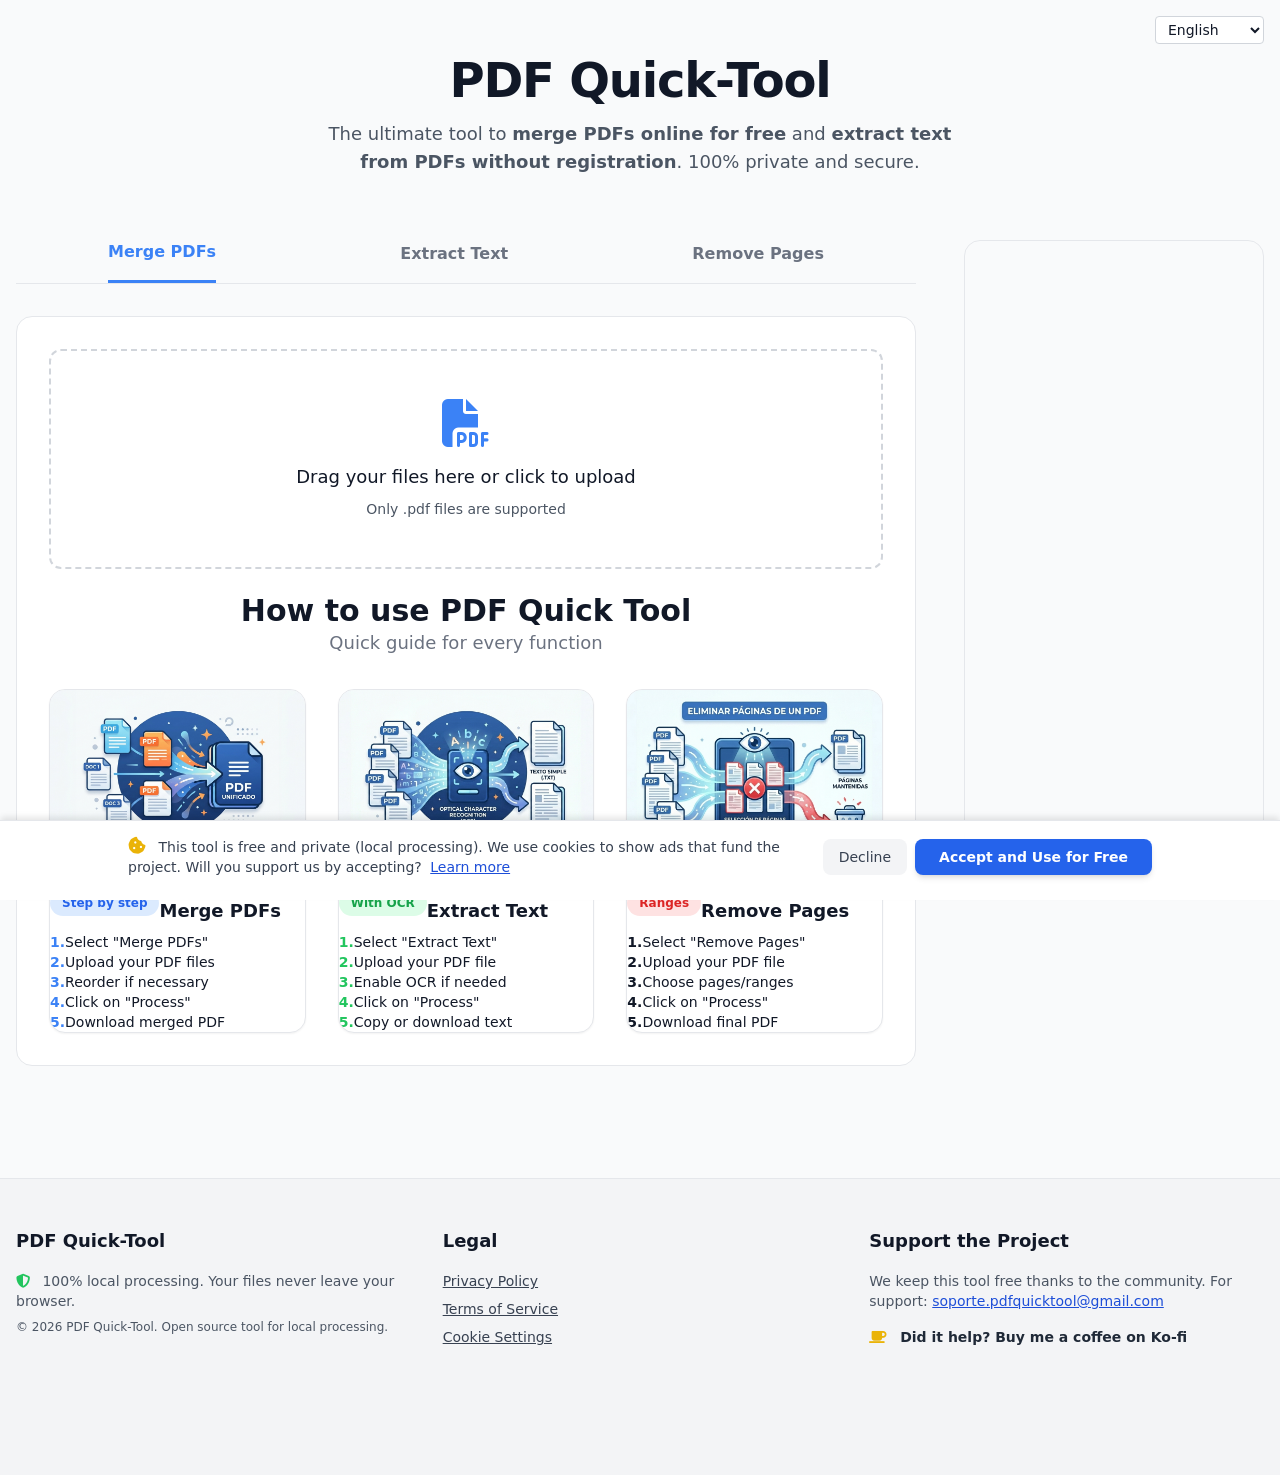
<file: index.html>
<!DOCTYPE html>
<html lang="es" class="scroll-smooth">

<head>
    <meta charset="UTF-8">
    <meta name="viewport" content="width=device-width, initial-scale=1.0">
    <meta name="language" content="es" />
    <meta name="revisit-after" content="7 days" />
    <meta name="distribution" content="global" />
    <meta name="rating" content="general" />
    <meta name="robots" content="index, follow" />
    <meta name="google-site-verification" content="googlea2e22d285e22d059" />

    <meta name="theme-color" content="#3b82f6">

    <!-- SEO Básico -->
    <link rel="canonical" href="https://pdf-quick-tool.github.io/" />
    <link rel="alternate" hreflang="x-default" href="https://pdf-quick-tool.github.io/" />
    <link rel="alternate" hreflang="es" href="https://pdf-quick-tool.github.io/?lang=es" />
    <link rel="alternate" hreflang="en" href="https://pdf-quick-tool.github.io/?lang=en" />
    <link rel="alternate" hreflang="fr" href="https://pdf-quick-tool.github.io/?lang=fr" />
    <link rel="alternate" hreflang="de" href="https://pdf-quick-tool.github.io/?lang=de" />
    <link rel="alternate" hreflang="pt" href="https://pdf-quick-tool.github.io/?lang=pt" />

    <title>PDF Quick-Tool: Unir, Dividir y Extraer Texto Gratis Online</title>
    <meta name="description"
        content="Herramienta gratuita para unir PDF, extraer texto y eliminar páginas localmente. Privacidad total: tus archivos nunca salen de tu navegador.">
    <meta name="keywords"
        content="unir pdf gratis online, extraer texto de pdf sin registro, eliminar paginas pdf, pdf quick-tool">

    <!-- OpenGraph (Redes Sociales) -->
    <meta property="og:title" content="PDF Quick-Tool: Procesa tus PDF al instante">
    <meta property="og:description"
        content="Une, divide y extrae texto de tus PDFs sin subir archivos a ningún servidor. Privacidad 100% garantizada.">
    <meta property="og:image" content="https://pdf-quick-tool.github.io/og-image.png">
    <meta property="og:url" content="https://pdf-quick-tool.github.io/">
    <meta property="og:type" content="website">
    <meta property="og:site_name" content="PDF Quick-Tool">
    <meta property="og:image:alt" content="Previsualización de la interfaz de PDF Quick-Tool">

    <!-- Twitter Cards -->
    <meta name="twitter:card" content="summary_large_image">
    <meta name="twitter:title" content="PDF Quick-Tool: Procesa tus PDF al instante">
    <meta name="twitter:description"
        content="Une, divide y extrae texto de tus PDFs sin subir archivos a ningún servidor.">
    <meta name="twitter:image" content="https://pdf-quick-tool.github.io/og-image.png">

    <!-- Favicon optimizado para Google Search Console -->
    <link rel="icon" type="image/svg+xml" href="favicon.svg" />
    <link rel="icon" type="image/x-icon" href="favicon.ico" />
    <link rel="shortcut icon" href="favicon.ico" />
    <link rel="apple-touch-icon" href="favicon.ico" />
    <link rel="apple-touch-icon" sizes="180x180" href="favicon.ico" />
    <meta name="msapplication-TileImage" content="favicon.ico" />
    <meta name="msapplication-TileColor" content="#3b82f6" />

    <!-- Configuración específica para Google Search -->
    <link rel="icon" type="image/png" sizes="48x48" href="favicon.ico" />
    <link rel="icon" type="image/png" sizes="16x16" href="/favicon.ico" />
    <link rel="icon" type="image/png" sizes="32x32" href="/favicon.ico" />

    <!-- Schema.org markup for Google -->
    <script type="application/ld+json">
    {
      "@context": "https://schema.org",
      "@type": "WebApplication",
      "name": "PDF Quick-Tool",
      "url": "https://pdf-quick-tool.github.io",
      "description": "Herramienta gratuita para unir PDF, extraer texto y eliminar páginas localmente. Privacidad total: tus archivos nunca salen de tu navegador.",
      "applicationCategory": "ProductivityApplication",
      "operatingSystem": "Any",
      "browserRequirements": "HTML5, JavaScript",
      "offers": {
        "@type": "Offer",
        "price": "0",
        "priceCurrency": "USD"
      },
      "featureList": [
        "Unir múltiples PDFs",
        "Extraer texto de PDFs",
        "Eliminar páginas específicas",
        "Procesamiento 100% local",
        "Soporte multiidioma"
      ],
      "screenshot": "https://pdf-quick-tool.github.io/og-image.png",
      "author": {
        "@type": "Organization",
        "name": "PDF Quick-Tool"
      },
      "aggregateRating": {
        "@type": "AggregateRating",
        "ratingValue": "4.8",
        "reviewCount": "1000"
      }
    }
    </script>


    <!-- Scripts & Estilos (Render-blocking optimization) -->
    <link rel="stylesheet" href="styles.css">
    <!-- PDF Libraries are now lazy-loaded on demand to improve performance (FCP/LCP) -->
    <!-- FontAwesome No-Render-Blocking with swap -->
    <!-- Preload del woff2 principal para que el navegador lo descargue de inmediato -->
    <link rel="preload" href="https://cdnjs.cloudflare.com/ajax/libs/font-awesome/6.5.1/webfonts/fa-solid-900.woff2"
        as="font" type="font/woff2" crossorigin="anonymous">
    <link rel="stylesheet" href="https://cdnjs.cloudflare.com/ajax/libs/font-awesome/6.5.1/css/all.min.css"
        media="print" onload="this.media='all'; this.onload=null;">
    <noscript>
        <link rel="stylesheet" href="https://cdnjs.cloudflare.com/ajax/libs/font-awesome/6.5.1/css/all.min.css">
    </noscript>
    <style>
        /* Mejorar FCP y CLS con font-display */
        @font-face {
            font-family: 'Font Awesome 6 Free';
            font-display: swap;
            src: url('https://cdnjs.cloudflare.com/ajax/libs/font-awesome/6.5.1/webfonts/fa-solid-900.woff2') format('woff2');
        }
    </style>

    <style>
        .drop-zone--over {
            border-color: #3b82f6;
            background-color: #eff6ff;
        }

        [v-cloak] {
            display: none;
        }

        .tab-active {
            border-bottom: 3px solid #3b82f6;
            color: #3b82f6;
        }

        /* Prevenir FOUC (Flash of Unstyled Content) */
        body {
            opacity: 0;
            transition: opacity 0.3s ease-in-out;
        }

        body.loaded {
            opacity: 1;
        }

        /* Reserva de espacio para anuncios y banner para evitar CLS */
        #ad-header {
            min-height: 90px;
            aspect-ratio: 728 / 90;
        }

        #ad-post-action {
            min-height: 250px;
            aspect-ratio: 300 / 250;
        }

        #ad-sidebar {
            min-height: 600px;
            aspect-ratio: 160 / 600;
        }

        #cookie-banner {
            min-height: 80px;
        }
    </style>
    <!-- Failsafe: Revelar cuerpo si los scripts tardan demasiado -->
    <script>
        // Inicializar lenguaje lo más pronto posible para evitar saltos de contenido (CLS/LCP)
        const params = new URLSearchParams(window.location.search);
        const langParam = params.get('lang');
        const savedLang = langParam || localStorage.getItem('pdfqt_lang') || 'es';
        document.documentElement.lang = savedLang;

        setTimeout(() => {
            document.body.classList.add('loaded');
        }, 2000);
    </script>
</head>

<body class="bg-gray-50 text-gray-900 transition-colors duration-300 dark:bg-gray-900 dark:text-gray-100">

    <!-- Navegación y Título -->
    <header class="container mx-auto px-4 py-8 text-center relative">
        <div class="absolute top-0 right-4 mt-4">
            <select id="lang-select" onchange="changeLanguage(this.value)" aria-label="Seleccionar idioma"
                class="bg-white dark:bg-gray-800 border border-gray-300 dark:border-gray-700 rounded px-2 py-1 text-sm outline-none">
                <option value="es">Español</option>
                <option value="en">English</option>
                <option value="pt">Português</option>
                <option value="de">Deutsch</option>
                <option value="fr">Français</option>
            </select>
        </div>
        <h1 class="text-4xl font-extrabold tracking-tight sm:text-5xl mt-6 mb-4" data-i18n="title_main">
            PDF Quick-Tool
        </h1>
        <p class="text-lg text-gray-600 dark:text-gray-400 max-w-2xl mx-auto" data-i18n="subtitle_main">
            La herramienta definitiva para <strong>unir PDF gratis online</strong> y <strong>extraer texto de PDF sin
                registro</strong>. 100% privado y seguro.
        </p>
    </header>

    <main class="main-wrapper">
        <!-- Columna Izquierda: Funcionalidades, Guía, SEO, FAQ -->
        <div class="functional-column">
            <div class="space-y-12">

                <!-- Tabs -->
                <nav class="flex justify-around border-b border-gray-200 dark:border-gray-700 mb-8" role="tablist">
                    <button onclick="switchTab('merge')" id="tab-merge" role="tab" aria-selected="true"
                        class="tab-btn pb-4 font-semibold tab-active" data-i18n="tab_merge">Unir PDFs</button>
                    <button onclick="switchTab('extract')" id="tab-extract" role="tab" aria-selected="false"
                        class="tab-btn pb-4 font-semibold text-gray-500" data-i18n="tab_extract">Extraer Texto</button>
                    <button onclick="switchTab('remove')" id="tab-remove" role="tab" aria-selected="false"
                        class="tab-btn pb-4 font-semibold text-gray-500" data-i18n="tab_remove">Eliminar
                        Páginas</button>
                </nav>

                <!-- Herramienta Interactiva -->
                <section class="tool-section">

                    <div class="grid grid-cols-1 lg:grid-cols-3 gap-6">
                        <!-- Drop Zone - 2 columnas -->
                        <div class="lg:col-span-2">
                            <div id="drop-zone"
                                class="border-2 border-dashed border-gray-300 dark:border-gray-600 rounded-xl p-12 text-center transition-all cursor-pointer hover:border-blue-400">
                                <i class="fas fa-file-pdf text-5xl text-blue-500 mb-4"
                                    style="width: 48px; height: 48px;"></i>
                                <p class="text-lg font-medium" data-i18n="drop_zone_title">Arrastra tus archivos aquí o
                                    haz clic
                                    para subir</p>
                                <p class="text-sm text-gray-600 dark:text-gray-400 mt-2" data-i18n="drop_zone_subtitle">
                                    Solo
                                    archivos .pdf
                                    admitidos</p>
                                <input type="file" id="file-input" class="hidden" multiple accept=".pdf">
                            </div>
                        </div>
                    </div>

                    <!-- Lista de archivos seleccionados -->
                    <div id="file-list" class="mt-6 space-y-2"></div>

                    <!-- Configuración según herramienta -->
                    <div id="config-area" class="mt-8 hidden">
                        <div id="remove-pages-config" class="hidden">
                            <label class="block text-sm font-medium mb-2" data-i18n="pages_to_remove">Páginas a eliminar
                                (ej: 1, 3-5):</label>
                            <input type="text" id="pages-to-remove" placeholder="1, 4, 5"
                                class="w-full p-3 rounded-lg border dark:bg-gray-700 dark:border-gray-600">
                        </div>

                        <div id="extract-config"
                            class="hidden mb-6 rounded-2xl border-2 border-gray-200 dark:border-gray-700 bg-white dark:bg-gray-800 shadow-sm overflow-hidden transition-all duration-300">

                            <!-- Harmonious Clickable Header -->
                            <label
                                class="flex items-center justify-between p-5 border-b border-gray-100 dark:border-gray-700 hover:bg-gray-50 dark:hover:bg-gray-700/50 cursor-pointer transition-colors"
                                id="ocr-header-module" aria-label="Toggle OCR">
                                <div class="flex items-center space-x-4">
                                    <div class="bg-blue-100 dark:bg-blue-900/60 p-3 rounded-xl text-blue-700 dark:text-blue-300 shadow-sm transition-colors"
                                        id="ocr-icon-bg">
                                        <i class="fas fa-file-search text-lg" id="ocr-icon"></i>
                                    </div>
                                    <div>
                                        <h4 class="text-base font-bold text-gray-900 dark:text-white leading-none"
                                            data-i18n="ocr_title">Optimizar Lectura (OCR)</h4>
                                        <p class="text-[13px] text-gray-600 dark:text-gray-400 mt-1.5 font-medium"
                                            data-i18n="ocr_subtitle">Detecta texto en imágenes o fotos</p>
                                    </div>
                                </div>

                                <!-- Standard, Highly Visible Toggle -->
                                <div class="relative inline-flex items-center cursor-pointer ml-4 shrink-0">
                                    <input type="checkbox" id="ocr-toggle" class="sr-only peer"
                                        onchange="toggleOCRVisuals(this)">
                                    <div
                                        class="w-14 h-7 bg-gray-300 peer-focus:outline-none peer-focus:ring-4 peer-focus:ring-blue-500/30 rounded-full peer dark:bg-gray-600 peer-checked:after:translate-x-full rtl:peer-checked:after:-translate-x-full peer-checked:after:border-white after:content-[''] after:absolute after:top-[2px] after:start-[3px] after:bg-white after:border-gray-300 after:border after:rounded-full after:h-6 after:w-6 after:transition-all dark:border-gray-500 peer-checked:bg-blue-600">
                                    </div>
                                </div>
                            </label>

                            <div class="p-5 flex flex-col space-y-4">
                                <div class="flex items-center justify-between">
                                    <div class="flex items-center space-x-3">
                                        <span id="ocr-status-badge"
                                            class="px-3 py-1 rounded-full text-[11px] tracking-widest uppercase font-bold bg-gray-100 dark:bg-gray-700 text-gray-600 dark:text-gray-300 border border-gray-200 dark:border-gray-600 transition-colors"
                                            data-i18n="ocr_off">DESACTIVADO</span>
                                        <p class="text-[13px] text-gray-700 dark:text-gray-300 font-semibold"
                                            data-i18n="ocr_privacy_note">Privacidad 100% Local</p>
                                    </div>
                                </div>
                                <p class="text-xs leading-relaxed text-gray-500 dark:text-gray-400"
                                    data-i18n="ocr_disclaimer">Nota: Si es la primera vez, descargará los datos
                                    necesarios (~10MB) de internet.</p>

                                <div id="ocr-tip"
                                    class="hidden mt-1 p-4 bg-amber-50 dark:bg-amber-900/30 border border-amber-200 dark:border-amber-700/50 rounded-xl flex items-start space-x-3 transition-all duration-500 shadow-sm">
                                    <i class="fas fa-lightbulb text-amber-500 dark:text-amber-400 mt-0.5 text-lg"></i>
                                    <div class="flex-1">
                                        <p class="text-[13px] text-amber-900 dark:text-amber-100 font-bold mb-1">¡Aviso!
                                        </p>
                                        <p class="text-xs text-amber-800 dark:text-amber-200/90 leading-relaxed"
                                            data-i18n="ocr_tip_text">Este PDF parece ser una imagen. ¡Activá el OCR
                                            arriba para leer su texto!</p>
                                    </div>
                                </div>
                            </div>
                        </div>

                        <div id="ocr-status"
                            class="hidden mt-4 p-5 bg-gray-50 dark:bg-gray-800/60 rounded-xl border border-gray-200 dark:border-gray-700 shadow-sm transition-all">
                            <div class="flex items-center justify-between mb-3">
                                <div class="flex items-center space-x-3">
                                    <i class="fas fa-circle-notch fa-spin text-blue-600 dark:text-blue-400"></i>
                                    <p id="ocr-status-text"
                                        class="text-[13px] font-bold text-gray-800 dark:text-gray-200"></p>
                                </div>
                                <span id="ocr-percentage"
                                    class="text-xs font-bold text-gray-500 dark:text-gray-400">0%</span>
                            </div>
                            <div
                                class="w-full bg-gray-200 dark:bg-gray-700 rounded-full h-2 shadow-inner overflow-hidden">
                                <div id="ocr-progress"
                                    class="bg-blue-600 dark:bg-blue-500 h-full rounded-full transition-all duration-300 ease-out relative"
                                    style="width: 0%"></div>
                            </div>
                        </div>

                        <button id="process-btn"
                            class="w-full bg-blue-600 hover:bg-blue-700 text-white font-bold py-4 rounded-xl transition-all flex items-center justify-center space-x-2 mt-4">
                            <span id="btn-text" data-i18n="process_btn">Procesar Archivo</span>
                            <div id="loader"
                                class="hidden w-5 h-5 border-2 border-white border-t-transparent rounded-full animate-spin">
                            </div>
                        </button>

                        <!-- Contenido SEO -->
                        <article class="prose dark:prose-invert max-w-none mt-12">
                            <h2 class="text-2xl font-bold" data-i18n="seo_h2">¿Cómo unir PDF gratis online con esta
                                herramienta?
                            </h2>
                            <p data-i18n="seo_p">Nuestra herramienta utiliza la tecnología de <strong>procesamiento en
                                    el
                                    cliente</strong>. A
                                diferencia de otros sitios, nosotros no subimos tus documentos a un servidor externo.
                                Todo
                                ocurre en la memoria de tu navegador, lo que la convierte en la opción más rápida y
                                segura para
                                manejar documentos sensibles.</p>

                            <h3 class="text-xl font-semibold mt-4" data-i18n="seo_h3">Beneficios de extraer texto de PDF
                                sin
                                registro</h3>
                            <ul class="list-disc pl-6">
                                <li data-i18n="seo_li1"><strong>Privacidad:</strong> Los datos bancarios o personales no
                                    salen
                                    de tu PC.</li>
                                <li data-i18n="seo_li2"><strong>Velocidad:</strong> Sin colas de espera ni tiempos de
                                    subida.
                                </li>
                                <li data-i18n="seo_li3"><strong>Sin límites:</strong> Procesa archivos grandes sin
                                    restricciones
                                    de cuenta premium.
                                </li>
                            </ul>
                        </article>

                        <!-- FAQ Section -->
                        <section class="mt-12 space-y-4">
                            <h2 class="text-2xl font-bold mb-6" data-i18n="faq_title">Preguntas Frecuentes (FAQ)</h2>
                            <div class="p-4 border rounded-lg bg-gray-50 dark:bg-gray-800">
                                <h3 class="font-bold" data-i18n="faq_q1">¿Es seguro subir mis documentos?</h3>
                                <p class="text-sm" data-i18n="faq_a1">Absolutamente. PDF Quick-Tool procesa los archivos
                                    localmente. Tus PDFs nunca
                                    se envían a la nube.</p>
                            </div>
                            <div class="p-4 border rounded-lg bg-gray-50 dark:bg-gray-800">
                                <h3 class="font-bold" data-i18n="faq_q2">¿Tiene algún costo o límite de uso?</h3>
                                <p class="text-sm" data-i18n="faq_a2">No. Es totalmente gratuito y no requiere registro
                                    previo
                                    para funcionar.</p>
                            </div>
                        </section>
                    </div>

                    <!-- Guía de Uso -->
                    <section id="usage-guide" class="mt-16">
                        <div class="text-center mb-12">
                            <h2 class="text-3xl font-extrabold text-gray-900 dark:text-gray-100"
                                data-i18n="guide_title">Cómo usar PDF Quick Tool</h2>
                            <p class="text-gray-500 dark:text-gray-400 mt-3 text-lg" data-i18n="guide_subtitle">Guía
                                rápida para cada función</p>
                        </div>

                        <div class="guide-grid">
                            <!-- Unir PDFs -->
                            <div class="guide-card">
                                <img src="img/unir-pdf-fusionar-pdf-quick-tool.png" alt="Unir PDFs"
                                    class="guide-card-img" loading="lazy" width="400" height="200">
                                <div class="p-6">
                                    <div class="flex items-center gap-3 mb-5">
                                        <span class="guide-badge guide-badge-blue" data-i18n="card1_badge">Paso a
                                            paso</span>
                                        <h3 class="text-lg font-bold" data-i18n="card1_title">Unir PDFs</h3>
                                    </div>
                                    <ol class="space-y-3 text-sm">
                                        <li class="flex gap-3 items-start"><span
                                                class="text-blue-500 font-bold shrink-0">1.</span> <span
                                                data-i18n="card1_s1">Selecciona "Unir PDFs"</span></li>
                                        <li class="flex gap-3 items-start"><span
                                                class="text-blue-500 font-bold shrink-0">2.</span> <span
                                                data-i18n="card1_s2">Sube tus archivos PDF</span></li>
                                        <li class="flex gap-3 items-start"><span
                                                class="text-blue-500 font-bold shrink-0">3.</span> <span
                                                data-i18n="card1_s3">Reordena si es necesario</span></li>
                                        <li class="flex gap-3 items-start"><span
                                                class="text-blue-500 font-bold shrink-0">4.</span> <span
                                                data-i18n="card1_s4">Clic en "Procesar"</span></li>
                                        <li class="flex gap-3 items-start"><span
                                                class="text-blue-500 font-bold shrink-0">5.</span> <span
                                                data-i18n="card1_s5">Descarga tu PDF fusionado</span></li>
                                    </ol>
                                </div>
                            </div>

                            <!-- Extraer Texto -->
                            <div class="guide-card">
                                <img src="img/extraer-texto-ocr-pdf-quick-tool.png" alt="Extraer texto"
                                    class="guide-card-img" loading="lazy" width="400" height="200">
                                <div class="p-6">
                                    <div class="flex items-center gap-3 mb-5">
                                        <span class="guide-badge guide-badge-green" data-i18n="card2_badge">Con
                                            OCR</span>
                                        <h3 class="text-lg font-bold" data-i18n="card2_title">Extraer Texto</h3>
                                    </div>
                                    <ol class="space-y-3 text-sm">
                                        <li class="flex gap-3 items-start"><span
                                                class="text-green-500 font-bold shrink-0">1.</span> <span
                                                data-i18n="card2_s1">Selecciona "Extraer Texto"</span></li>
                                        <li class="flex gap-3 items-start"><span
                                                class="text-green-500 font-bold shrink-0">2.</span> <span
                                                data-i18n="card2_s2">Sube tu archivo PDF</span></li>
                                        <li class="flex gap-3 items-start"><span
                                                class="text-green-500 font-bold shrink-0">3.</span> <span
                                                data-i18n="card2_s3">Activa OCR si es necesario</span></li>
                                        <li class="flex gap-3 items-start"><span
                                                class="text-green-500 font-bold shrink-0">4.</span> <span
                                                data-i18n="card2_s4">Clic en "Procesar"</span></li>
                                        <li class="flex gap-3 items-start"><span
                                                class="text-green-500 font-bold shrink-0">5.</span> <span
                                                data-i18n="card2_s5">Copia o descarga el texto</span></li>
                                    </ol>
                                </div>
                            </div>

                            <!-- Eliminar Páginas -->
                            <div class="guide-card">
                                <img src="img/eliminar-paginas-pdf-quick-tool.png" alt="Eliminar páginas"
                                    class="guide-card-img" loading="lazy" width="400" height="200">
                                <div class="p-6">
                                    <div class="flex items-center gap-3 mb-5">
                                        <span class="guide-badge guide-badge-red" data-i18n="card3_badge">Rangos</span>
                                        <h3 class="text-lg font-bold" data-i18n="card3_title">Eliminar Páginas</h3>
                                    </div>
                                    <ol class="space-y-3 text-sm">
                                        <li class="flex gap-3 items-start"><span
                                                class="text-red-500 font-bold shrink-0">1.</span> <span
                                                data-i18n="card3_s1">Selecciona "Eliminar Páginas"</span></li>
                                        <li class="flex gap-3 items-start"><span
                                                class="text-red-500 font-bold shrink-0">2.</span> <span
                                                data-i18n="card3_s2">Sube tu archivo PDF</span></li>
                                        <li class="flex gap-3 items-start"><span
                                                class="text-red-500 font-bold shrink-0">3.</span> <span
                                                data-i18n="card3_s3">Elige las páginas/rangos</span></li>
                                        <li class="flex gap-3 items-start"><span
                                                class="text-red-500 font-bold shrink-0">4.</span> <span
                                                data-i18n="card3_s4">Clic en "Procesar"</span></li>
                                        <li class="flex gap-3 items-start"><span
                                                class="text-red-500 font-bold shrink-0">5.</span> <span
                                                data-i18n="card3_s5">Descarga el PDF final</span></li>
                                    </ol>
                                </div>
                            </div>
                        </div>
                    </section>
            </div> <!-- Cierre space-y-12 -->
        </div> <!-- Cierre functional-column -->

        <aside class="ad-sidebar">
            <div class="ad-sidebar-sticky">
                <div class="ad-sidebar-card">
                    <div class="w-full flex flex-col items-center gap-8" id="sidebar-ads-container">
                        <!-- Contenedor de anuncio principal de Adsterra -->
                        <div class="w-full min-h-[250px]" id="sidebar-ad-wrapper">
                            <script async="async" data-cfasync="false"
                                src="https://pl28904959.profitableratecpmnetwork.com/9c0160470687def6fc582f0096557057/invoke.js"></script>
                            <div id="container-9c0160470687def6fc582f0096557057"></div>
                        </div>

                        <!-- Segundo espacio para anuncios -->
                        <div id="ad-sidebar-extra" class="w-full min-h-[300px]"></div>
                    </div>
                </div>
            </div>
        </aside>
    </main>


    <footer class="bg-gray-100 dark:bg-gray-950 py-12 mt-20 border-t dark:border-gray-800 pb-32">
        <!-- pb-32 para el banner de cookies -->
        <div class="container mx-auto px-4">
            <div class="grid grid-cols-1 md:grid-cols-3 gap-8 text-center md:text-left">
                <!-- Columna 1: Seguridad y Confianza -->
                <div>
                    <h3 class="text-lg font-bold mb-4 text-gray-900 dark:text-gray-100">PDF Quick-Tool</h3>
                    <p class="text-sm text-gray-600 dark:text-gray-400 mb-2" data-i18n="footer_trust">
                        <i class="fas fa-shield-alt text-green-500 mr-2"></i> Procesamiento 100% local. Tus archivos
                        nunca salen de tu navegador.
                    </p>
                    <p class="text-xs text-gray-600 dark:text-gray-400" data-i18n="footer_copy">
                        &copy; 2026 PDF Quick-Tool. Herramienta de código abierto.
                    </p>
                </div>

                <!-- Columna 2: Legal -->
                <div>
                    <h3 class="text-lg font-bold mb-4 text-gray-900 dark:text-gray-100" data-i18n="footer_legal_title">
                        Legal</h3>
                    <ul class="space-y-2 text-sm text-gray-700 dark:text-gray-300">
                        <li><a href="privacy.html"
                                class="underline hover:text-blue-600 dark:hover:text-blue-400 transition-colors"
                                data-i18n="footer_privacy">Política de Privacidad</a></li>
                        <li><a href="terms.html"
                                class="underline hover:text-blue-600 dark:hover:text-blue-400 transition-colors"
                                data-i18n="footer_terms">Términos de Servicio</a></li>
                        <li><a href="#" onclick="resetConsent(event)"
                                class="underline hover:text-blue-600 dark:hover:text-blue-400 transition-colors"
                                data-i18n="footer_cookie_settings">Configuración de Cookies</a></li>
                    </ul>
                </div>

                <!-- Columna 3: Apoyo y Contacto -->
                <div>
                    <h3 class="text-lg font-bold mb-4 text-gray-900 dark:text-gray-100"
                        data-i18n="footer_support_title">Apoya el Proyecto</h3>
                    <p class="text-sm text-gray-600 dark:text-gray-400 mb-4" data-i18n="footer_support_text">
                        Mantenemos esta herramienta gratuita gracias a la comunidad. Para soporte:
                        <a href="mailto:soporte.pdfquicktool@gmail.com"
                            class="text-blue-900 dark:text-blue-300 underline hover:no-underline">soporte.pdfquicktool@gmail.com</a>
                    </p>
                    <p class="text-sm font-semibold text-gray-800 dark:text-gray-200 mt-4">
                        <i class="fas fa-coffee text-yellow-500 mr-2"></i>
                        <span data-i18n="footer_coffee_btn">¿Te sirvió? Invitame un café en Ko-fi</span>
                    </p>
                </div>
            </div>
        </div>
    </footer>

    <!-- Banner de Consentimiento de Cookies (GDPR Opt-in) -->
    <div id="cookie-banner"
        class="fixed bottom-0 left-0 right-0 bg-white dark:bg-gray-800 border-t border-gray-200 dark:border-gray-700 shadow-[0_-4px_6px_-1px_rgba(0,0,0,0.1)] p-4 transform translate-y-full transition-transform duration-500 z-50">
        <div class="container mx-auto max-w-5xl flex flex-col md:flex-row items-center justify-between gap-4">
            <div class="text-sm text-gray-700 dark:text-gray-300 flex-1">
                <i class="fas fa-cookie-bite text-yellow-500 mr-2 text-lg"></i>
                <span data-i18n="cookie_message">Esta herramienta es gratuita y privada (procesamiento local). Usamos
                    cookies para mostrar anuncios que financian el proyecto. ¿Nos apoyas aceptando?</span>
                <a href="privacy.html" class="text-blue-700 dark:text-blue-400 underline hover:no-underline ml-1"
                    aria-label="Conoce más sobre nuestra política de privacidad" data-i18n="cookie_privacy_link">Conoce
                    más</a>
            </div>
            <div class="flex gap-2 w-full md:w-auto">
                <button onclick="declineCookies()"
                    class="flex-1 md:flex-none px-4 py-2 text-sm font-medium text-gray-700 bg-gray-100 hover:bg-gray-200 dark:bg-gray-700 dark:text-gray-200 dark:hover:bg-gray-600 rounded-lg transition-colors"
                    data-i18n="cookie_decline">Rechazar</button>
                <button onclick="acceptCookies()"
                    class="flex-1 md:flex-none px-6 py-2 text-sm font-bold text-white bg-blue-600 hover:bg-blue-700 shadow-md rounded-lg transition-colors"
                    data-i18n="cookie_accept">Aceptar y Usar Gratis</button>
            </div>
        </div>
    </div>

    <script>
        const translations = {
            es: {
                title_main: "PDF Quick-Tool",
                subtitle_main: "La herramienta definitiva para <strong>unir PDF gratis online</strong> e <strong>extraer texto de PDF sin registro</strong>. 100% privado y seguro.",
                tab_merge: "Unir PDFs",
                tab_extract: "Extraer Texto",
                tab_remove: "Eliminar Páginas",
                drop_zone_title: "Arrastra tus archivos aquí o haz clic para subir",
                drop_zone_subtitle: "Solo archivos .pdf admitidos",
                pages_to_remove: "Páginas a eliminar (ej: 1, 3-5):",
                process_btn: "Procesar Archivo",
                processing_btn: "Procesando...",
                seo_h2: "¿Cómo unir PDF gratis online con esta herramienta?",
                seo_p: "Nuestra herramienta utiliza la tecnología de <strong>procesamiento en el cliente</strong>. A diferencia de otros sitios, nosotros no subimos tus documentos a un servidor externo. Todo ocurre en la memoria de tu navegador, lo que la convierte en la opción más rápida y segura para manejar documentos sensibles.",
                seo_h3: "Beneficios de extraer texto de PDF sin registro",
                seo_li1: "<strong>Privacidad:</strong> Los datos bancarios o personales no salen de tu PC.",
                seo_li2: "<strong>Velocidad:</strong> Sin colas de espera ni tiempos de subida.",
                seo_li3: "<strong>Sin límites:</strong> Procesa archivos grandes sin restricciones de cuenta premium.",
                faq_title: "Preguntas Frecuentes (FAQ)",
                faq_q1: "¿Es seguro subir mis documentos?",
                faq_a1: "Absolutamente. PDF Quick-Tool procesa los archivos localmente. Tus PDFs nunca se envían a la nube.",
                faq_q2: "¿Tiene algún costo o límite de uso?",
                faq_a2: "No. Es totalmente gratuito y no requiere registro previo para funcionar.",
                footer_copy: "&copy; 2026 PDF Quick-Tool. Herramienta de código abierto para procesamiento local.",
                alert_pdf_loading: "La librería PDF aún se está cargando. Reintenta en un momento.",
                alert_pdfjs_loading: "La librería PDF.js aún se está cargando. Reintenta en un momento.",
                alert_error: "Error al procesar: ",
                file_merged: "unido.pdf",
                file_extracted: "texto_extraido_",
                file_modified: "modificado.pdf",
                page_text: "Página",
                page_title: "PDF Quick-Tool: Unir, Dividir y Extraer Texto Gratis Online",
                meta_description: "Herramienta gratuita para unir PDF, extraer texto y eliminar páginas localmente. Privacidad total: tus archivos nunca salen de tu navegador.",
                meta_keywords: "unir pdf gratis online, extraer texto de pdf sin registro, eliminar paginas pdf, pdf quick-tool",
                footer_trust: "<i class=\"fas fa-shield-alt text-green-500 mr-2\"></i> Procesamiento 100% local. Tus archivos nunca salen de tu navegador.",
                footer_legal_title: "Legal",
                footer_privacy: "Política de Privacidad",
                footer_terms: "Términos de Servicio",
                footer_support_title: "Apoya el Proyecto",
                footer_support_text: "Mantenemos esta herramienta gratuita gracias a la comunidad. Para soporte: <a href='mailto:soporte.pdfquicktool@gmail.com' class='text-blue-700 dark:text-blue-400 underline hover:no-underline'>soporte.pdfquicktool@gmail.com</a>",
                cookie_message: "Esta herramienta es gratuita y privada (procesamiento local). Usamos cookies para mostrar anuncios que financian el proyecto. ¿Nos apoyas aceptando?",
                cookie_privacy_link: "Conoce más",
                cookie_accept: "Aceptar y Usar Gratis",
                cookie_decline: "Rechazar",
                footer_cookie_settings: "Configuración de Cookies",
                footer_coffee_btn: "¿Te sirvió? Invitame un café en Ko-fi",
                kofi_button: "Apoyame",
                enable_ocr: "Habilitar OCR (Para PDFs escaneados)",
                ocr_disclaimer: "El proceso es local pero puede ser lento y requiere descargar archivos adicionales (aprox. 10MB) la primera vez.",
                ocr_loading_worker: "Configurando motor de OCR...",
                ocr_processing_page: "Reconociendo texto: Página ",
                ocr_complete: "OCR completado!",
                ocr_suggest: "No se detectó texto. ¿Quieres intentar habilitar OCR?",
                ocr_tip_text: "Este PDF parece una imagen. ¡Activá el OCR arriba para leerlo!",
                ocr_title: "Optimizar Lectura (OCR)",
                ocr_subtitle: "Detecta texto en imágenes o fotos",
                ocr_on: "ACTIVADO",
                ocr_off: "DESACTIVADO",
                ocr_privacy_note: "Privacidad 100% Local",
                guide_title: "Cómo usar PDF Quick Tool",
                guide_subtitle: "Guía rápida para cada función",
                card1_badge: "Paso a paso",
                card1_title: "Unir PDFs",
                card1_s1: "Selecciona \"Unir PDFs\"",
                card1_s2: "Sube tus archivos PDF",
                card1_s3: "Reordena si es necesario",
                card1_s4: "Clic en \"Procesar\"",
                card1_s5: "Descarga tu PDF fusionado",
                card2_badge: "Con OCR",
                card2_title: "Extraer Texto",
                card2_s1: "Selecciona \"Extraer Texto\"",
                card2_s2: "Sube tu archivo PDF",
                card2_s3: "Activa OCR si es necesario",
                card2_s4: "Clic en \"Procesar\"",
                card2_s5: "Copia o descarga el texto",
                card3_badge: "Rangos",
                card3_title: "Eliminar Páginas",
                card3_s1: "Selecciona \"Eliminar Páginas\"",
                card3_s2: "Sube tu archivo PDF",
                card3_s3: "Elige las páginas/rangos",
                card3_s4: "Clic en \"Procesar\"",
                card3_s5: "Descarga el PDF final"
            },
            en: {
                title_main: "PDF Quick-Tool",
                subtitle_main: "The ultimate tool to <strong>merge PDFs online for free</strong> and <strong>extract text from PDFs without registration</strong>. 100% private and secure.",
                tab_merge: "Merge PDFs",
                tab_extract: "Extract Text",
                tab_remove: "Remove Pages",
                drop_zone_title: "Drag your files here or click to upload",
                drop_zone_subtitle: "Only .pdf files are supported",
                pages_to_remove: "Pages to remove (e.g., 1, 3-5):",
                process_btn: "Process File",
                processing_btn: "Processing...",
                seo_h2: "How to merge PDFs online for free with this tool?",
                seo_p: "Our tool uses <strong>client-side processing</strong> technology. Unlike other sites, we do not upload your documents to an external server. Everything happens in your browser's memory, making it the fastest and most secure option for handling sensitive documents.",
                seo_h3: "Benefits of extracting text from PDFs without registration",
                seo_li1: "<strong>Privacy:</strong> Bank or personal data does not leave your PC.",
                seo_li2: "<strong>Speed:</strong> No waiting queues or upload times.",
                seo_li3: "<strong>No limits:</strong> Process large files without premium account restrictions.",
                faq_title: "Frequently Asked Questions (FAQ)",
                faq_q1: "Is it safe to upload my documents?",
                faq_a1: "Absolutely. PDF Quick-Tool processes files locally. Your PDFs are never sent to the cloud.",
                faq_q2: "Is there any cost or usage limit?",
                faq_a2: "No. It is completely free and requires no prior registration to work.",
                footer_copy: "&copy; 2026 PDF Quick-Tool. Open source tool for local processing.",
                alert_pdf_loading: "The PDF library is still loading. Try again in a moment.",
                alert_pdfjs_loading: "The PDF.js library is still loading. Try again in a moment.",
                alert_error: "Processing error: ",
                file_merged: "merged.pdf",
                file_extracted: "extracted_text_",
                file_modified: "modified.pdf",
                page_text: "Page",
                page_title: "PDF Quick-Tool: Merge, Split & Extract Text Free Online",
                meta_description: "Free tool to merge PDFs, extract text, and remove pages locally. Total privacy: your files never leave your browser.",
                meta_keywords: "merge pdf free online, extract text from pdf without registration, remove pdf pages, pdf quick-tool",
                footer_trust: "<i class=\"fas fa-shield-alt text-green-500 mr-2\"></i> 100% local processing. Your files never leave your browser.",
                footer_legal_title: "Legal",
                footer_privacy: "Privacy Policy",
                footer_terms: "Terms of Service",
                footer_support_title: "Support the Project",
                footer_support_text: "We keep this tool free thanks to the community. For support: <a href='mailto:soporte.pdfquicktool@gmail.com' class='text-blue-700 dark:text-blue-400 underline hover:no-underline'>soporte.pdfquicktool@gmail.com</a>",
                cookie_message: "This tool is free and private (local processing). We use cookies to show ads that fund the project. Will you support us by accepting?",
                cookie_privacy_link: "Learn more",
                cookie_accept: "Accept and Use for Free",
                cookie_decline: "Decline",
                footer_cookie_settings: "Cookie Settings",
                footer_coffee_btn: "Did it help? Buy me a coffee on Ko-fi",
                kofi_button: "Support me",
                enable_ocr: "Enable OCR (For scanned PDFs)",
                ocr_disclaimer: "Processing is local but can be slow and requires additional files (approx. 10MB) the first time.",
                ocr_loading_worker: "Setting up OCR engine...",
                ocr_processing_page: "Recognizing text: Page ",
                ocr_complete: "OCR Complete!",
                ocr_suggest: "No text detected. Do you want to try enabling OCR?",
                ocr_tip_text: "This PDF seems to be an image. Enable OCR above to read it!",
                ocr_title: "Optimize Reading (OCR)",
                ocr_subtitle: "Detect text in images or photos",
                ocr_on: "ENABLED",
                ocr_off: "DISABLED",
                ocr_privacy_note: "100% Local Privacy",
                guide_title: "How to use PDF Quick Tool",
                guide_subtitle: "Quick guide for every function",
                card1_badge: "Step by step",
                card1_title: "Merge PDFs",
                card1_s1: "Select \"Merge PDFs\"",
                card1_s2: "Upload your PDF files",
                card1_s3: "Reorder if necessary",
                card1_s4: "Click on \"Process\"",
                card1_s5: "Download merged PDF",
                card2_badge: "With OCR",
                card2_title: "Extract Text",
                card2_s1: "Select \"Extract Text\"",
                card2_s2: "Upload your PDF file",
                card2_s3: "Enable OCR if needed",
                card2_s4: "Click on \"Process\"",
                card2_s5: "Copy or download text",
                card3_badge: "Ranges",
                card3_title: "Remove Pages",
                card3_s1: "Select \"Remove Pages\"",
                card3_s2: "Upload your PDF file",
                card3_s3: "Choose pages/ranges",
                card3_s4: "Click on \"Process\"",
                card3_s5: "Download final PDF"
            },
            pt: {
                title_main: "PDF Quick-Tool",
                subtitle_main: "A ferramenta definitiva para <strong>unir PDF grátis online</strong> e <strong>extrair texto de PDF sem registro</strong>. 100% privado e seguro.",
                tab_merge: "Unir PDFs",
                tab_extract: "Extrair Texto",
                tab_remove: "Remover Páginas",
                drop_zone_title: "Arraste seus archivos aqui ou clique para fazer upload",
                drop_zone_subtitle: "Apenas arquivos .pdf são suportados",
                pages_to_remove: "Páginas a remover (ex: 1, 3-5):",
                process_btn: "Processar Arquivo",
                processing_btn: "Processando...",
                seo_h2: "Como unir PDF grátis online com esta ferramenta?",
                seo_p: "Nossa ferramenta utiliza a tecnologia de <strong>processamento no cliente</strong>. Diferente de outros sites, não enviamos seus documentos para um servidor externo. Tudo acontece na memória do seu navegador, tornando-a a opção más rápida e segura para lidar com documentos sensíveis.",
                seo_h3: "Benefícios de extrair texto de PDF sem registro",
                seo_li1: "<strong>Privacidade:</strong> Dados bancários ou pessoais não saem do seu PC.",
                seo_li2: "<strong>Velocidade:</strong> Sem filas de espera ou tempo de upload.",
                seo_li3: "<strong>Sem limites:</strong> Processe arquivos grandes sem restrições de contas premium.",
                faq_title: "Perguntas Frequentes (FAQ)",
                faq_q1: "É seguro enviar meus documentos?",
                faq_a1: "Absolutamente. O PDF Quick-Tool processa os arquivos localmente. Seus PDFs nunca são enviados para a nuvem.",
                faq_q2: "Existe algum custo ou limite de uso?",
                faq_a2: "Não. É totalmente gratuito y não requer registro prévio para funcionar.",
                footer_copy: "&copy; 2026 PDF Quick-Tool. Ferramenta de código abierto para processamento local.",
                alert_pdf_loading: "A biblioteca PDF ainda está carregando. Tente novamente em um momento.",
                alert_pdfjs_loading: "A biblioteca PDF.js ainda está carregando. Tente novamente em um momento.",
                alert_error: "Erro de processamento: ",
                file_merged: "unido.pdf",
                file_extracted: "texto_extraido_",
                file_modified: "modificado.pdf",
                page_text: "Página",
                page_title: "PDF Quick-Tool: Unir, Dividir e Extrair Texto Grátis Online",
                meta_description: "Ferramenta gratuita para unir PDF, extrair texto e remover páginas localmente. Privacidade total: seus arquivos nunca saem do seu navegador.",
                meta_keywords: "unir pdf grátis online, extrair texto de pdf sem registro, remover páginas pdf, pdf quick-tool",
                footer_trust: "<i class=\"fas fa-shield-alt text-green-500 mr-2\"></i> Processamento 100% local. Seus arquivos nunca saem do seu navegador.",
                footer_legal_title: "Legal",
                footer_privacy: "Política de Privacidade",
                footer_terms: "Termos de Serviço",
                footer_support_title: "Apoie o Projeto",
                footer_support_text: "Mantemos esta ferramenta gratuita graças à comunidade. Para suporte: <a href='mailto:soporte.pdfquicktool@gmail.com' class='text-blue-700 dark:text-blue-400 underline hover:no-underline'>soporte.pdfquicktool@gmail.com</a>",
                cookie_message: "Esta ferramenta é gratuita e privada (processamento local). Usamos cookies para mostrar anúncios que financiam el projeto. Você nos apoia aceitando?",
                cookie_privacy_link: "Saiba mais",
                cookie_accept: "Aceitar e Usar Grátis",
                cookie_decline: "Recusar",
                footer_cookie_settings: "Configurações de Cookies",
                footer_coffee_btn: "Ajudou você? Pague-me um café no Ko-fi",
                kofi_button: "Apoie-me",
                guide_title: "Como usar o PDF Quick Tool",
                guide_subtitle: "Guia rápido para cada função",
                card1_badge: "Passo a passo",
                card1_title: "Unir PDFs",
                card1_s1: "Selecione \"Unir PDFs\"",
                card1_s2: "Carregue seus arquivos PDF",
                card1_s3: "Reordene se necessário",
                card1_s4: "Clique em \"Processar\"",
                card1_s5: "Baixe seu PDF unido",
                card2_badge: "Com OCR",
                card2_title: "Extrair Texto",
                card2_s1: "Selecione \"Extrair Texto\"",
                card2_s2: "Carregue seu arquivo PDF",
                card2_s3: "Ative o OCR se necessário",
                card2_s4: "Clique em \"Processar\"",
                card2_s5: "Copie ou baixe o texto",
                card3_badge: "Intervalos",
                card3_title: "Remover Páginas",
                card3_s1: "Selecione \"Remover Páginas\"",
                card3_s2: "Carregue seu arquivo PDF",
                card3_s3: "Escolha as páginas/intervalos",
                card3_s4: "Clique em \"Processar\"",
                card3_s5: "Baixe o PDF final"
            },
            de: {
                title_main: "PDF Quick-Tool",
                subtitle_main: "Das ultimative Werkzeug, um <strong>PDFs kostenlos online zusammenzuführen</strong> und <strong>Text aus PDFs ohne Registrierung zu extrahieren</strong>. 100% privat und sicher.",
                tab_merge: "PDFs zusammenführen",
                tab_extract: "Text extrahieren",
                tab_remove: "Seiten entfernen",
                drop_zone_title: "Ziehen Sie Ihre Dateien hierher oder klicken Sie zum Hochladen",
                drop_zone_subtitle: "Nur .pdf Dateien werden unterstützt",
                pages_to_remove: "Zu entfernende Seiten (z.B. 1, 3-5):",
                process_btn: "Datei verarbeiten",
                processing_btn: "Verarbeitung...",
                seo_h2: "Wie fügt man PDFs kostenlos online mit diesem Tool zusammen?",
                seo_p: "Unser Tool nutzt die <strong>Client-seitige Verarbeitungstechnologie</strong>. Im Gegensatz zu anderen Websites laden wir Ihre Dokumente nicht auf einen externen Server hoch. Alles passiert im Speicher Ihres Browsers, was es zur schnellsten und sichersten Option für sensible Dokumente macht.",
                seo_h3: "Vorteile der Textextraktion aus PDFs ohne Registrierung",
                seo_li1: "<strong>Privatsphäre:</strong> Bank- oder persönliche Daten verlassen Ihren PC nicht.",
                seo_li2: "<strong>Geschwindigkeit:</strong> Keine Warteschlangen oder Upload-Zeiten.",
                seo_li3: "<strong>No limits:</strong> Verarbeiten Sie große Dateien ohne Premium-Account-Einschränkungen.",
                faq_title: "Häufig gestellte Fragen (FAQ)",
                faq_q1: "Ist es sicher, meine Dokumente hochzuladen?",
                faq_a1: "Absolut. PDF Quick-Tool verarbeitet Dateien lokal. Ihre PDFs werden niemals in die Cloud gesendet.",
                faq_q2: "Gibt es Kosten oder Nutzungslimits?",
                faq_a2: "Noch. Es ist völlig kostenlos und erfordert keine vorherige Registrierung.",
                footer_copy: "&copy; 2026 PDF Quick-Tool. Open-Source-Tool für lokale Verarbeitung.",
                alert_pdf_loading: "Die PDF-Bibliothek wird noch geladen. Bitte versuchen Sie es gleich noch einmal.",
                alert_pdfjs_loading: "Die PDF.js-Bibliothek wird noch geladen. Bitte versuchen Sie es gleich noch einmal.",
                alert_error: "Verarbeitungsfehler: ",
                file_merged: "zusammengefuehrt.pdf",
                file_extracted: "extrahierter_text_",
                file_modified: "geaendert.pdf",
                page_text: "Seite",
                page_title: "PDF Quick-Tool: PDFs gratis online zusammenführen, teilen & Text extrahieren",
                meta_description: "Kostenloses Tool zum Zusammenführen von PDFs, Extrahieren von Text und Entfernen von Seiten lokal. Volle Privatsphäre: Ihre Dateien verlassen nie Ihren Browser.",
                meta_keywords: "pdf kostenlos online zusammenführen, text aus pdf ohne registrierung extrahieren, pdf seiten entfernen, pdf quick-tool",
                footer_trust: "<i class=\"fas fa-shield-alt text-green-500 mr-2\"></i> 100% lokale Verarbeitung. Ihre Dateien verlassen nie Ihren Browser.",
                footer_legal_title: "Rechtliches",
                footer_privacy: "Datenschutzerklärung",
                footer_terms: "Nutzungsbedingungen",
                footer_support_title: "Projekt unterstützen",
                footer_support_text: "Wir halten dieses Tool dank der Community kostenlos. Für Support: <a href='mailto:soporte.pdfquicktool@gmail.com' class='text-blue-700 dark:text-blue-400 underline hover:no-underline'>soporte.pdfquicktool@gmail.com</a>",
                cookie_message: "Dieses Tool ist kostenlos und privat (lokale Verarbeitung). Wir verwenden Cookies, um Anzeigen zu zeigen, die das Projekt finanzieren. Unterstützen Sie uns durch Akzeptieren?",
                cookie_privacy_link: "Mehr erfahren",
                cookie_accept: "Akzeptieren & Gratis nutzen",
                cookie_decline: "Ablehnen",
                footer_cookie_settings: "Cookie-Einstellungen",
                footer_coffee_btn: "Hat es geholfen? Spendier mir einen Kaffee auf Ko-fi",
                kofi_button: "Unterstützen",
                guide_title: "PDF Quick Tool verwenden",
                guide_subtitle: "Kurzanleitung für jede Funktion",
                card1_badge: "Schritt für Schritt",
                card1_title: "PDFs zusammenfügen",
                card1_s1: "Wählen Sie \"PDFs zusammenfügen\"",
                card1_s2: "PDF-Dateien hochladen",
                card1_s3: "Bei Bedarf neu ordnen",
                card1_s4: "Auf \"Verarbeiten\" klicken",
                card1_s5: "Zusammengefügtes PDF laden",
                card2_badge: "Mit OCR",
                card2_title: "Text extrahieren",
                card2_s1: "Wählen Sie \"Text extrahieren\"",
                card2_s2: "PDF-Datei hochladen",
                card2_s3: "OCR aktivieren falls nötig",
                card2_s4: "Auf \"Verarbeiten\" klicken",
                card2_s5: "Text kopieren oder laden",
                card3_badge: "Bereiche",
                card3_title: "Seiten entfernen",
                card3_s1: "Wählen Sie \"Seiten entfernen\"",
                card3_s2: "PDF-Datei hochladen",
                card3_s3: "Seiten/Bereiche wählen",
                card3_s4: "Auf \"Verarbeiten\" klicken",
                card3_s5: "Finales PDF herunterladen"
            },
            fr: {
                title_main: "PDF Quick-Tool",
                subtitle_main: "L'outil ultime pour <strong>fusionner des PDF en ligne gratuitement</strong> et <strong>extraire du texte de PDF sans inscription</strong>. 100% privé et sécurisé.",
                tab_merge: "Fusionner des PDF",
                tab_extract: "Extraire le texte",
                tab_remove: "Supprimer des pages",
                drop_zone_title: "Déposez vos fichiers ici ou cliquez pour télécharger",
                drop_zone_subtitle: "Seuls les fichiers .pdf sont pris en charge",
                pages_to_remove: "Pages à supprimer (ex: 1, 3-5):",
                process_btn: "Traiter le fichier",
                processing_btn: "Traitement...",
                seo_h2: "Comment fusionner des PDF en ligne gratuitement avec cet outil ?",
                seo_p: "Notre outil utilise la technologie de <strong>traitement côté client</strong>. Contrairement à d'autres sites, nous ne téléchargeons pas vos documents sur un serveur externe. Tout se passe dans la mémoire de votre navigateur, ce qui en fait l'option la plus rapide et la plus sûre pour les documents sensibles.",
                seo_h3: "Avantages de l'extraction de texte de PDF sans inscription",
                seo_li1: "<strong>Confidentialité:</strong> Vos données bancaires ou personnelles ne quittent pas votre PC.",
                seo_li2: "<strong>Vitesse:</strong> Pas de file d'attente ni de temps de téléchargement.",
                seo_li3: "<strong>Sans limites:</strong> Traitez de gros fichiers sans les restrictions d'un compte premium.",
                faq_title: "Foire Aux Questions (FAQ)",
                faq_q1: "Est-il sûr de télécharger mes documents ?",
                faq_a1: "Absolument. PDF Quick-Tool traite les fichiers localement. Vos PDF ne sont jamais envoyés dans le cloud.",
                faq_q2: "Y a-t-il un coût ou une limite d'utilisation ?",
                faq_a2: "No. C'est totalement gratuit et ne nécessite aucune inscription préalable.",
                footer_copy: "&copy; 2026 PDF Quick-Tool. Outil open source pour le traitement local.",
                alert_pdf_loading: "La bibliothèque PDF est en cours de chargement. Veuillez réessayer dans un instant.",
                alert_pdfjs_loading: "La bibliothèque PDF.js est en cours de chargement. Veuillez réessayer dans un instant.",
                alert_error: "Erreur de traitement: ",
                file_merged: "fusionne.pdf",
                file_extracted: "texte_extrait_",
                file_modified: "modifie.pdf",
                page_text: "Page",
                page_title: "PDF Quick-Tool : Fusionner, Séparer et Extraire du Texte Gratuitement en Ligne",
                meta_description: "Outil gratuit pour fusionner des PDF, extraire du texte et supprimer des pages localement. Confidentialité totale : vos fichiers ne quittent jamais votre navigateur.",
                meta_keywords: "fusionner pdf en ligne gratuit, extraire texte pdf sans inscription, supprimer pages pdf, pdf quick-tool",
                footer_trust: "<i class=\"fas fa-shield-alt text-green-500 mr-2\"></i> Traitement 100% local. Vos fichiers ne quittent jamais votre navigateur.",
                footer_legal_title: "Mentions légales",
                footer_privacy: "Politique de confidentialité",
                footer_terms: "Conditions d'utilisation",
                footer_support_title: "Soutenir le proyecto",
                footer_support_text: "Nous gardons cet outil gratuit grâce à la communauté. Pour le support : <a href='mailto:soporte.pdfquicktool@gmail.com' class='text-blue-700 dark:text-blue-400 underline hover:no-underline'>soporte.pdfquicktool@gmail.com</a>",
                cookie_message: "Cet outil est gratuit et privé (traitement local). Nous usamos de cookies pour afficher des annonces finançant le projet. Nous soutiendrez-vous en acceptant ?",
                cookie_privacy_link: "En savoir plus",
                cookie_accept: "Accepter et utiliser",
                cookie_decline: "Refuser",
                footer_cookie_settings: "Paramètres des cookies",
                footer_coffee_btn: "Ça vous a aidé ? Offrez-moi un café sur Ko-fi",
                kofi_button: "Soutenir",
                guide_title: "Comment utiliser PDF Quick Tool",
                guide_subtitle: "Guide rapide pour chaque fonction",
                card1_badge: "Étape par étape",
                card1_title: "Fusionner PDF",
                card1_s1: "Sélectionnez \"Fusionner PDF\"",
                card1_s2: "Téléchargez vos fichiers PDF",
                card1_s3: "Réorganisez si nécessaire",
                card1_s4: "Cliquez sur \"Traiter\"",
                card1_s5: "Téléchargez le PDF fusionné",
                card2_badge: "Avec OCR",
                card2_title: "Extraire le texte",
                card2_s1: "Sélectionnez \"Extraire le texte\"",
                card2_s2: "Téléchargez votre fichier PDF",
                card2_s3: "Activez l'OCR si nécessaire",
                card2_s4: "Cliquez sur \"Traiter\"",
                card2_s5: "Copiez ou téléchargez le texte",
                card3_badge: "Plages",
                card3_title: "Supprimer des pages",
                card3_s1: "Sélectionnez \"Supprimer des pages\"",
                card3_s2: "Téléchargez votre fichier PDF",
                card3_s3: "Choisissez les pages/plages",
                card3_s4: "Cliquez sur \"Traiter\"",
                card3_s5: "Téléchargez le PDF final"
            }
        };

        let currentLang = localStorage.getItem('pdfqt_lang') || 'es';

        function changeLanguage(lang) {
            // Revertir a 'es' si el lenguaje no está en nuestro diccionario
            if (!translations[lang]) lang = 'es';

            currentLang = lang;
            localStorage.setItem('pdfqt_lang', lang);
            document.documentElement.lang = lang;
            document.getElementById('lang-select').value = lang;

            // Actualizar etiquetas en el DOM
            document.querySelectorAll('[data-i18n]').forEach(el => {
                const key = el.getAttribute('data-i18n');
                if (translations[lang] && translations[lang][key]) {
                    el.innerHTML = translations[lang][key];
                }
            });

            // Actualizar SEO (Títulos y Metadatos Dinámicos)
            const ogTitle = document.querySelector('meta[property="og:title"]');
            const metaDescription = document.querySelector('meta[name="description"]');
            const ogDescription = document.querySelector('meta[property="og:description"]');
            const metaKeywords = document.querySelector('meta[name="keywords"]');

            if (translations[lang].page_title) {
                document.title = translations[lang].page_title;
                if (ogTitle) ogTitle.content = translations[lang].page_title;
            }

            if (translations[lang].meta_description) {
                if (metaDescription) metaDescription.content = translations[lang].meta_description;
                if (ogDescription) ogDescription.content = translations[lang].meta_description;
            }

            if (translations[lang].meta_keywords && metaKeywords) {
                metaKeywords.content = translations[lang].meta_keywords;
            }

            // Actualizar estado del botón de procesamiento
            if (!document.getElementById('loader').classList.contains('hidden')) {
                document.getElementById('btn-text').innerText = translations[currentLang].processing_btn;
            } else {
                document.getElementById('btn-text').innerText = translations[currentLang].process_btn;
            }

            // Actualizar Widget de Ko-fi
            updateKofiWidget(lang);
        }

        function updateKofiWidget(lang) {
            // Eliminar el iframe previo de Ko-fi si existe para forzar un re-dibujado
            const existingWidget = document.querySelector('.floatingchat-container-wrap');
            if (existingWidget) {
                existingWidget.remove();
            }

            if (typeof kofiWidgetOverlay !== 'undefined') {
                kofiWidgetOverlay.draw('pdfquicktool', {
                    'type': 'floating-chat',
                    'floating-chat.donateButton.text': translations[lang].kofi_button,
                    'floating-chat.donateButton.background-color': '#323842',
                    'floating-chat.donateButton.text-color': '#fff'
                });
            }
        }

        /* --- LOGICA DE INITIALIZACION (COOKIES + LENGUAJE POR GEOLOCALIZACION) --- */
        let cookieBanner; // Se inicializa en DOMContentLoaded

        async function initApp() {
            // 1. Leer parámetro de URL primero para forzar idioma si existe
            const urlParams = new URLSearchParams(window.location.search);
            const urlLang = urlParams.get('lang');
            if (urlLang && translations[urlLang]) {
                localStorage.setItem('pdfqt_lang', urlLang);
            }

            // Configuración de PDF.js (movido aquí para asegurar que pdfjsLib esté definido con 'defer')
            if (typeof pdfjsLib !== 'undefined') {
                pdfjsLib.GlobalWorkerOptions.workerSrc = 'https://cdnjs.cloudflare.com/ajax/libs/pdf.js/3.11.174/pdf.worker.min.js';
            }
            const savedLang = localStorage.getItem('pdfqt_lang');
            const consent = localStorage.getItem('pdfqt_consent');

            // Caso 1: Todo configurado o fallo previo
            if (savedLang && (consent === 'true' || consent === 'false')) {
                changeLanguage(savedLang);
                if (consent === 'true') {
                    loadAds();
                    loadKofi();
                    loadAnalytics();
                }
                return;
            }

            // Caso 2: Falta lenguaje o consentimiento, detectamos por IP con tiempo límite y fallbacks
            let country = 'unknown';
            try {
                const getCountry = async (url) => {
                    const controller = new AbortController();
                    const timeoutId = setTimeout(() => controller.abort(), 6000); // 6s timeout for mobile data
                    const response = await fetch(url, { signal: controller.signal });
                    clearTimeout(timeoutId);
                    if (!response.ok) throw new Error(`HTTP error! status: ${response.status}`);
                    const data = await response.json();
                    return data.country || data.country_code || 'unknown';
                };

                // Intentar GeoJS primero
                try {
                    country = await getCountry('https://get.geojs.io/v1/ip/country.json');
                } catch (e) {
                    console.warn("GeoJS falló, intentando fallback 1 (ipapi.co)...");
                    try {
                        country = await getCountry('https://ipapi.co/json/');
                    } catch (e2) {
                        console.warn("Fallback 1 falló, intentando hint de navegador...");
                        // Hint de navegador: si el idioma es español, asumimos región no estricta (LATAM)
                        const navLang = navigator.language.split('-')[0];
                        if (navLang === 'es') {
                            console.log("Hint de navegador: 'es'. Asumimos región no estricta para clics rápidos.");
                            country = 'LATAM_HINT';
                        }
                    }
                }

                console.log("País detectado:", country);

                // A. Detección automática de Lenguaje
                if (!savedLang) {
                    let autoLang = 'en';
                    const esCountries = ['ES', 'AR', 'MX', 'CL', 'CO', 'PE', 'UY', 'PY', 'BO', 'EC', 'VE', 'DO', 'CU', 'PR', 'GT', 'HN', 'SV', 'NI', 'CR', 'PA'];
                    const ptCountries = ['BR', 'PT'];
                    const deCountries = ['DE', 'AT', 'CH'];
                    const frCountries = ['FR', 'BE', 'LU', 'MC', 'CA'];

                    if (esCountries.includes(country)) autoLang = 'es';
                    else if (ptCountries.includes(country)) autoLang = 'pt';
                    else if (deCountries.includes(country)) autoLang = 'de';
                    else if (frCountries.includes(country)) autoLang = 'fr';

                    changeLanguage(autoLang);
                } else {
                    changeLanguage(savedLang);
                }

                // B. Consentimiento de Cookies (GDPR/EU + Brasil LGPD)
                if (!consent) {
                    // Lista actualizada de países con regulaciones estrictas (EU + Brasil)
                    const strictCountries = ['AT', 'BE', 'BG', 'HR', 'CY', 'CZ', 'DK', 'EE', 'FI', 'FR', 'DE', 'GR', 'HU', 'IE', 'IT', 'LV', 'LT', 'LU', 'MT', 'NL', 'PL', 'PT', 'RO', 'SK', 'SI', 'ES', 'SE', 'GB', 'BR'];

                    // Detectar si es móvil
                    const isMobile = /Android|webOS|iPhone|iPad|iPod|BlackBerry|IEMobile|Opera Mini/i.test(navigator.userAgent);

                    if (country !== 'unknown' && !strictCountries.includes(country)) {
                        console.log("Región no estricta detectada. Auto-consentimiento concedido.");
                        localStorage.setItem('pdfqt_consent', 'true');
                        loadAds();
                        loadKofi();
                        loadAnalytics();
                    } else if (isMobile) {
                        // Permitir anuncios en móviles incluso sin consentimiento
                        console.log("Dispositivo móvil detectado. Cargando anuncios sin consentimiento requerido.");
                        localStorage.setItem('pdfqt_consent', 'mobile_auto');
                        loadAds();
                        loadKofi();
                        loadAnalytics();
                    } else {
                        console.log("Región estricta o desconocida. Mostrando banner de consentimiento.");
                        showConsentBanner();
                    }
                } else if (consent === 'true' || consent === 'mobile_auto') {
                    loadAds();
                    loadKofi();
                    loadAnalytics();
                }
            } catch (err) {
                console.error("Error general en initApp:", err);
                // Fallback final basado en navegador si todo falla
                if (!savedLang) {
                    const navLang = navigator.language.split('-')[0];
                    changeLanguage(translations[navLang] ? navLang : 'es');
                } else {
                    changeLanguage(savedLang);
                }
                if (!consent) {
                    showConsentBanner();
                } else if (consent === 'true') {
                    loadAds();
                    loadKofi();
                }
            }
        }

        function showConsentBanner() {
            if (!cookieBanner) return;
            // Eliminado el delay de 1s para que la respuesta sea instantánea
            cookieBanner.classList.remove('translate-y-full');
        }

        function acceptCookies() {
            localStorage.setItem('pdfqt_consent', 'true');
            if (cookieBanner) cookieBanner.classList.add('translate-y-full');
            loadAds();
            loadKofi();
            loadAnalytics();
        }

        function declineCookies() {
            localStorage.setItem('pdfqt_consent', 'false');
            if (cookieBanner) cookieBanner.classList.add('translate-y-full');

            // Limpiar placeholders
            ['ad-header', 'ad-post-action', 'ad-sidebar', 'native-banner-container'].forEach(id => {
                const el = document.getElementById(id);
                if (el) el.innerHTML = '';
            });
        }

        function loadAnalytics() {
            console.log("Cargando Google Analytics...");
            const script = document.createElement('script');
            script.async = true;
            script.src = 'https://www.googletagmanager.com/gtag/js?id=G-ZRXF3C02KS';
            document.head.appendChild(script);

            window.dataLayer = window.dataLayer || [];
            function gtag() { dataLayer.push(arguments); }
            gtag('js', new Date());
            gtag('config', 'G-ZRXF3C02KS');
        }

        function resetConsent(e) {
            e.preventDefault();
            localStorage.removeItem('pdfqt_consent');
            location.reload(); // Recarga para volver a evaluar la lógica desde cero
        }

        // Global state for lazy loading
        let adsLoaded = false;
        let kofiLoaded = false;
        async function loadAds() {
            // Anuncios cargados estáticamente en el HTML
            return;
        }

        function loadKofi() {
            if (kofiLoaded) return;
            kofiLoaded = true;
            const script = document.createElement('script');
            script.src = 'https://storage.ko-fi.com/cdn/scripts/overlay-widget.js';
            script.onload = () => {
                const lang = localStorage.getItem('pdfqt_lang') || 'es';
                updateKofiWidget(lang);
            };
            document.body.appendChild(script);
        }

        document.addEventListener('DOMContentLoaded', () => {
            cookieBanner = document.getElementById('cookie-banner');
            // Revelar el cuerpo casi de inmediato pero con un respiro para el renderizado
            setTimeout(() => {
                document.body.classList.add('loaded');
            }, 10);

            // Usar requestIdleCallback para no bloquear el hilo principal durante la carga
            // Esto permite que el navegador pinte la página antes de ejecutar la lógica de geo-detección
            if ('requestIdleCallback' in window) {
                requestIdleCallback(() => initApp(), { timeout: 2000 });
            } else {
                setTimeout(() => initApp(), 0);
            }
        });

        // Función para cargar librerías de forma perezosa (Lazy Loading)
        function loadScript(src) {
            return new Promise((resolve, reject) => {
                if (document.querySelector(`script[src="${src}"]`)) {
                    resolve();
                    return;
                }
                const script = document.createElement('script');
                script.src = src;
                script.onload = resolve;
                script.onerror = reject;
                document.head.appendChild(script);
            });
        }

        async function ensurePDFLib() {
            if (typeof PDFLib === 'undefined') {
                await loadScript('https://unpkg.com/pdf-lib/dist/pdf-lib.min.js');
            }
        }

        async function ensurePDFJS() {
            if (typeof pdfjsLib === 'undefined') {
                await loadScript('https://cdnjs.cloudflare.com/ajax/libs/pdf.js/3.11.174/pdf.min.js');
                pdfjsLib.GlobalWorkerOptions.workerSrc = 'https://cdnjs.cloudflare.com/ajax/libs/pdf.js/3.11.174/pdf.worker.min.js';
            }
        }

        async function ensureTesseract() {
            if (typeof Tesseract === 'undefined') {
                await loadScript('https://cdn.jsdelivr.net/npm/tesseract.js@5/dist/tesseract.min.js');
            }
        }

        const getPDFDoc = () => window.PDFLib ? window.PDFLib.PDFDocument : null;



        let currentTab = 'merge';
        let selectedFiles = [];

        // Tab Management
        function switchTab(tab) {
            currentTab = tab;
            document.querySelectorAll('.tab-btn').forEach(btn => {
                btn.classList.remove('tab-active');
                btn.setAttribute('aria-selected', 'false');
            });
            const activeBtn = document.getElementById(`tab-${tab}`);
            activeBtn.classList.add('tab-active');
            activeBtn.setAttribute('aria-selected', 'true');
            document.getElementById('remove-pages-config').classList.toggle('hidden', tab !== 'remove');
            document.getElementById('extract-config').classList.toggle('hidden', tab !== 'extract');
            resetUI();
        }

        function resetUI() {
            selectedFiles = [];
            document.getElementById('file-list').innerHTML = '';
            document.getElementById('config-area').classList.add('hidden');
            document.getElementById('ocr-status').classList.add('hidden');
            document.getElementById('ocr-toggle').checked = false;
            toggleOCRVisuals(document.getElementById('ocr-toggle'));
        }

        function toggleOCRVisuals(checkbox) {
            const container = document.getElementById('extract-config');
            const header = document.getElementById('ocr-header-module');
            const iconBg = document.getElementById('ocr-icon-bg');
            const badge = document.getElementById('ocr-status-badge');

            if (checkbox.checked) {
                container.classList.add('border-blue-500', 'dark:border-blue-500', 'ring-1', 'ring-blue-500/50', 'shadow-md');
                container.classList.remove('border-gray-100', 'dark:border-gray-700', 'shadow-sm');

                header.classList.add('bg-blue-50/50', 'dark:bg-blue-900/20');
                header.classList.remove('bg-gray-50', 'dark:bg-gray-800/50');

                iconBg.classList.add('bg-blue-600', 'dark:bg-blue-500', 'text-white', 'dark:text-white');
                iconBg.classList.remove('bg-blue-100', 'dark:bg-blue-900/60', 'text-blue-700', 'dark:text-blue-300');

                badge.innerText = translations[currentLang].ocr_on;
                badge.classList.remove('bg-gray-100', 'dark:bg-gray-700', 'text-gray-600', 'dark:text-gray-300', 'border-gray-200', 'dark:border-gray-600');
                badge.classList.add('bg-blue-100', 'dark:bg-blue-900/40', 'text-blue-700', 'dark:text-blue-300', 'border-blue-200', 'dark:border-blue-800');
            } else {
                container.classList.remove('border-blue-500', 'dark:border-blue-500', 'ring-1', 'ring-blue-500/50', 'shadow-md');
                container.classList.add('border-gray-100', 'dark:border-gray-700', 'shadow-sm');

                header.classList.remove('bg-blue-50/50', 'dark:bg-blue-900/20');
                header.classList.add('bg-gray-50', 'dark:bg-gray-800/50');

                iconBg.classList.remove('bg-blue-600', 'dark:bg-blue-500', 'text-white', 'dark:text-white');
                iconBg.classList.add('bg-blue-100', 'dark:bg-blue-900/60', 'text-blue-700', 'dark:text-blue-300');

                badge.innerText = translations[currentLang].ocr_off;
                badge.classList.add('bg-gray-100', 'dark:bg-gray-700', 'text-gray-600', 'dark:text-gray-300', 'border-gray-200', 'dark:border-gray-600');
                badge.classList.remove('bg-blue-100', 'dark:bg-blue-900/40', 'text-blue-700', 'dark:text-blue-300', 'border-blue-200', 'dark:border-blue-800');
            }
        }

        // File Selection Logic
        const dropZone = document.getElementById('drop-zone');
        const fileInput = document.getElementById('file-input');

        dropZone.onclick = () => fileInput.click();

        // Drag and Drop Handlers
        dropZone.addEventListener('dragover', (e) => {
            e.preventDefault();
            dropZone.classList.add('drop-zone--over');
        });

        ['dragleave', 'dragend'].forEach(type => {
            dropZone.addEventListener(type, () => {
                dropZone.classList.remove('drop-zone--over');
            });
        });

        dropZone.addEventListener('drop', (e) => {
            e.preventDefault();
            dropZone.classList.remove('drop-zone--over');
            if (e.dataTransfer.files.length > 0) {
                handleFiles(Array.from(e.dataTransfer.files));
            }
        });

        fileInput.onchange = (e) => {
            if (e.target.files.length > 0) {
                handleFiles(Array.from(e.target.files));
            }
        };

        async function handleFiles(files) {
            const pdfFiles = files.filter(f => f.name.toLowerCase().endsWith('.pdf'));

            if (pdfFiles.length === 0) return;

            if (currentTab === 'merge') {
                // Agregar archivos a la lista existente
                selectedFiles = [...selectedFiles, ...pdfFiles];
            } else {
                // Solo un archivo para extraer o eliminar
                selectedFiles = [pdfFiles[0]];

                // Proactive OCR Check
                if (currentTab === 'extract') {
                    try {
                        await ensurePDFJS();
                        const arrayBuffer = await pdfFiles[0].arrayBuffer();
                        const pdf = await pdfjsLib.getDocument({ data: arrayBuffer }).promise;
                        const page = await pdf.getPage(1);
                        const textContent = await page.getTextContent();
                        const hasText = textContent.items.some(item => item.str.trim().length > 0);

                        const tipEl = document.getElementById('ocr-tip');
                        if (!hasText) {
                            tipEl.classList.remove('hidden');
                        } else {
                            tipEl.classList.add('hidden');
                        }
                    } catch (e) { console.error("Proactive check failed", e); }
                }
            }
            updateFileList();
        }

        function removeFile(index) {
            selectedFiles.splice(index, 1);
            updateFileList();
        }

        function updateFileList() {
            const list = document.getElementById('file-list');
            list.innerHTML = selectedFiles.map((f, index) => `
                <div class="p-3 bg-blue-50 dark:bg-blue-900/20 rounded-lg flex items-center justify-between group animate-fade-in">
                    <div class="flex items-center overflow-hidden">
                        <i class="fas fa-file-pdf text-blue-500 mr-3 flex-shrink-0"></i>
                        <span class="truncate text-sm font-medium">${f.name}</span>
                    </div>
                    <button onclick="removeFile(${index})" class="text-gray-400 hover:text-red-500 transition-colors p-1" title="Eliminar">
                        <i class="fas fa-times"></i>
                    </button>
                </div>
            `).join('');

            if (selectedFiles.length > 0) {
                document.getElementById('config-area').classList.remove('hidden');
            } else {
                document.getElementById('config-area').classList.add('hidden');
            }
        }

        // PDF Processing
        let isProcessing = false;
        document.getElementById('process-btn').onclick = async () => {
            if (isProcessing) return;
            if (currentTab === 'merge' && selectedFiles.length < 2) {
                alert(currentLang === 'es' ? 'Selecciona al menos 2 archivos para unir.' : 'Please select at least 2 files to merge.');
                return;
            }
            const loader = document.getElementById('loader');
            const btnText = document.getElementById('btn-text');

            loader.classList.remove('hidden');
            btnText.innerText = translations[currentLang].processing_btn;
            isProcessing = true;

            try {
                if (currentTab === 'merge') {
                    await ensurePDFLib();
                    await mergePDFs();
                } else if (currentTab === 'extract') {
                    await ensurePDFJS();
                    await extractText();
                } else if (currentTab === 'remove') {
                    await ensurePDFLib();
                    await removePages();
                }
            } catch (err) {
                alert(translations[currentLang].alert_error + err.message);
            } finally {
                loader.classList.add('hidden');
                btnText.innerText = translations[currentLang].process_btn;
                isProcessing = false;
            }
        };

        async function mergePDFs() {
            const PDFDocument = getPDFDoc();
            if (!PDFDocument) {
                alert(translations[currentLang].alert_pdf_loading);
                return;
            }

            const mergedPdf = await PDFDocument.create();
            for (const file of selectedFiles) {
                const arrayBuffer = await file.arrayBuffer();
                const pdf = await PDFDocument.load(arrayBuffer);
                const copiedPages = await mergedPdf.copyPages(pdf, pdf.getPageIndices());
                copiedPages.forEach(page => mergedPdf.addPage(page));
            }
            download(await mergedPdf.save(), translations[currentLang].file_merged);
        }

        async function extractText() {
            if (typeof pdfjsLib === 'undefined') {
                alert(translations[currentLang].alert_pdfjs_loading);
                return;
            }

            const file = selectedFiles[0];
            const arrayBuffer = await file.arrayBuffer();
            const pdf = await pdfjsLib.getDocument({ data: arrayBuffer }).promise;
            const useOCR = document.getElementById('ocr-toggle').checked;

            let fullText = '';
            let textFound = false;

            if (useOCR) {
                await ensureTesseract();
                const ocrStatus = document.getElementById('ocr-status');
                const ocrStatusText = document.getElementById('ocr-status-text');
                const ocrProgress = document.getElementById('ocr-progress');

                ocrStatus.classList.remove('hidden');
                ocrStatusText.innerText = translations[currentLang].ocr_loading_worker;
                ocrProgress.style.width = '0%';
                document.getElementById('ocr-percentage').innerText = '0%';

                // Map 2-letter codes to Tesseract 3-letter codes
                const langMap = {
                    'es': 'spa',
                    'en': 'eng',
                    'pt': 'por',
                    'de': 'deu',
                    'fr': 'fra'
                };
                const tesseractLang = langMap[currentLang] || 'eng';

                const worker = await Tesseract.createWorker(tesseractLang, 1, {
                    logger: m => {
                        if (m.status === 'recognizing text') {
                            const pageNum = parseInt(ocrStatusText.getAttribute('data-page') || 1);
                            const totalPages = pdf.numPages;
                            const pageProgress = m.progress;
                            const totalProgress = ((pageNum - 1) / totalPages) + (pageProgress / totalPages);
                            const percentage = Math.round(totalProgress * 100);
                            ocrProgress.style.width = `${percentage}%`;
                            document.getElementById('ocr-percentage').innerText = `${percentage}%`;
                        }
                    }
                });

                for (let i = 1; i <= pdf.numPages; i++) {
                    ocrStatusText.innerText = translations[currentLang].ocr_processing_page + i + '/' + pdf.numPages;
                    ocrStatusText.setAttribute('data-page', i);
                    const page = await pdf.getPage(i);
                    const viewport = page.getViewport({ scale: 1.5 }); // Balanced scale for speed/accuracy
                    const canvas = document.createElement('canvas');
                    const context = canvas.getContext('2d');
                    canvas.height = viewport.height;
                    canvas.width = viewport.width;

                    await page.render({ canvasContext: context, viewport: viewport }).promise;

                    const { data: { text } } = await worker.recognize(canvas);
                    fullText += `--- ${translations[currentLang].page_text} ${i} ---\n${text}\n\n`;
                    const currentPercentage = Math.round((i / pdf.numPages) * 100);
                    ocrProgress.style.width = `${currentPercentage}%`;
                    document.getElementById('ocr-percentage').innerText = `${currentPercentage}%`;
                }

                await worker.terminate();
                ocrStatusText.innerText = translations[currentLang].ocr_complete;
                textFound = fullText.trim().length > 0;
            } else {
                for (let i = 1; i <= pdf.numPages; i++) {
                    const page = await pdf.getPage(i);
                    const textContent = await page.getTextContent();
                    const pageText = textContent.items.map(item => item.str).join(' ');
                    if (pageText.trim()) textFound = true;
                    fullText += `--- ${translations[currentLang].page_text} ${i} ---\n${pageText}\n\n`;
                }
            }

            if (!textFound && !useOCR) {
                if (confirm(translations[currentLang].ocr_suggest)) {
                    document.getElementById('ocr-toggle').checked = true;
                    // No descargamos nada automáticamente, dejamos que el usuario haga click de nuevo?
                    // O relanzamos? Relancemos para mejor UX.
                    await extractText();
                    return;
                }
            }

            const blob = new Blob([fullText], { type: "text/plain" });
            const url = URL.createObjectURL(blob);
            const a = document.createElement("a");
            a.href = url;
            a.download = translations[currentLang].file_extracted + file.name.replace('.pdf', '') + ".txt";
            a.click();
            URL.revokeObjectURL(url);
        }

        async function removePages() {
            const PDFDocument = getPDFDoc();
            if (!PDFDocument) {
                alert(translations[currentLang].alert_pdf_loading);
                return;
            }

            const file = selectedFiles[0];
            const indicesStr = document.getElementById('pages-to-remove').value;

            // Parse comma-separated values and ranges (e.g., "1, 3-5")
            const indicesToRemove = new Set();
            if (indicesStr.trim()) {
                const parts = indicesStr.split(',');
                for (const part of parts) {
                    const trimmedPart = part.trim();
                    if (trimmedPart.includes('-')) {
                        const [start, end] = trimmedPart.split('-').map(n => parseInt(n.trim()));
                        if (!isNaN(start) && !isNaN(end) && start <= end) {
                            for (let i = start; i <= end; i++) {
                                indicesToRemove.add(i - 1); // 0-indexed
                            }
                        }
                    } else {
                        const num = parseInt(trimmedPart);
                        if (!isNaN(num)) {
                            indicesToRemove.add(num - 1); // 0-indexed
                        }
                    }
                }
            }

            const arrayBuffer = await file.arrayBuffer();
            const pdf = await PDFDocument.load(arrayBuffer);

            // Lógica inversa: mantener las páginas que no están en la lista
            const total = pdf.getPageCount();
            const newPdf = await PDFDocument.create();
            const indicesToRemoveArray = Array.from(indicesToRemove);
            const indicesToKeep = Array.from({ length: total }, (_, i) => i).filter(i => !indicesToRemoveArray.includes(i));

            const copiedPages = await newPdf.copyPages(pdf, indicesToKeep);
            copiedPages.forEach(page => newPdf.addPage(page));

            download(await newPdf.save(), translations[currentLang].file_modified);
        }

        function download(data, name) {
            const blob = new Blob([data], { type: "application/pdf" });
            const url = URL.createObjectURL(blob);
            const a = document.createElement("a");
            a.href = url;
            a.download = name;
            a.click();
        }
    </script>

    <!-- Ko-fi Widget Styles -->
    <style>
        /* Forzar ubicación en la esquina inferior izquierda */
        .floatingchat-container-wrap {
            left: 16px !important;
            right: auto !important;
            z-index: 100000 !important;
        }

        /* Arreglo para el iframe que se inserta dinámicamente */
        .floatingchat-container {
            width: calc(100vw - 32px) !important;
            max-width: 350px !important;
        }
    </style>
    <!-- Mover scripts no críticos al final y usar defer/async -->
    <!-- Ko-fi se carga de forma diferida mediante JavaScript (ver listener arriba) -->
    <!-- <script src='https://storage.ko-fi.com/cdn/scripts/overlay-widget.js' defer></script> -->
</body>

</html>
</file>
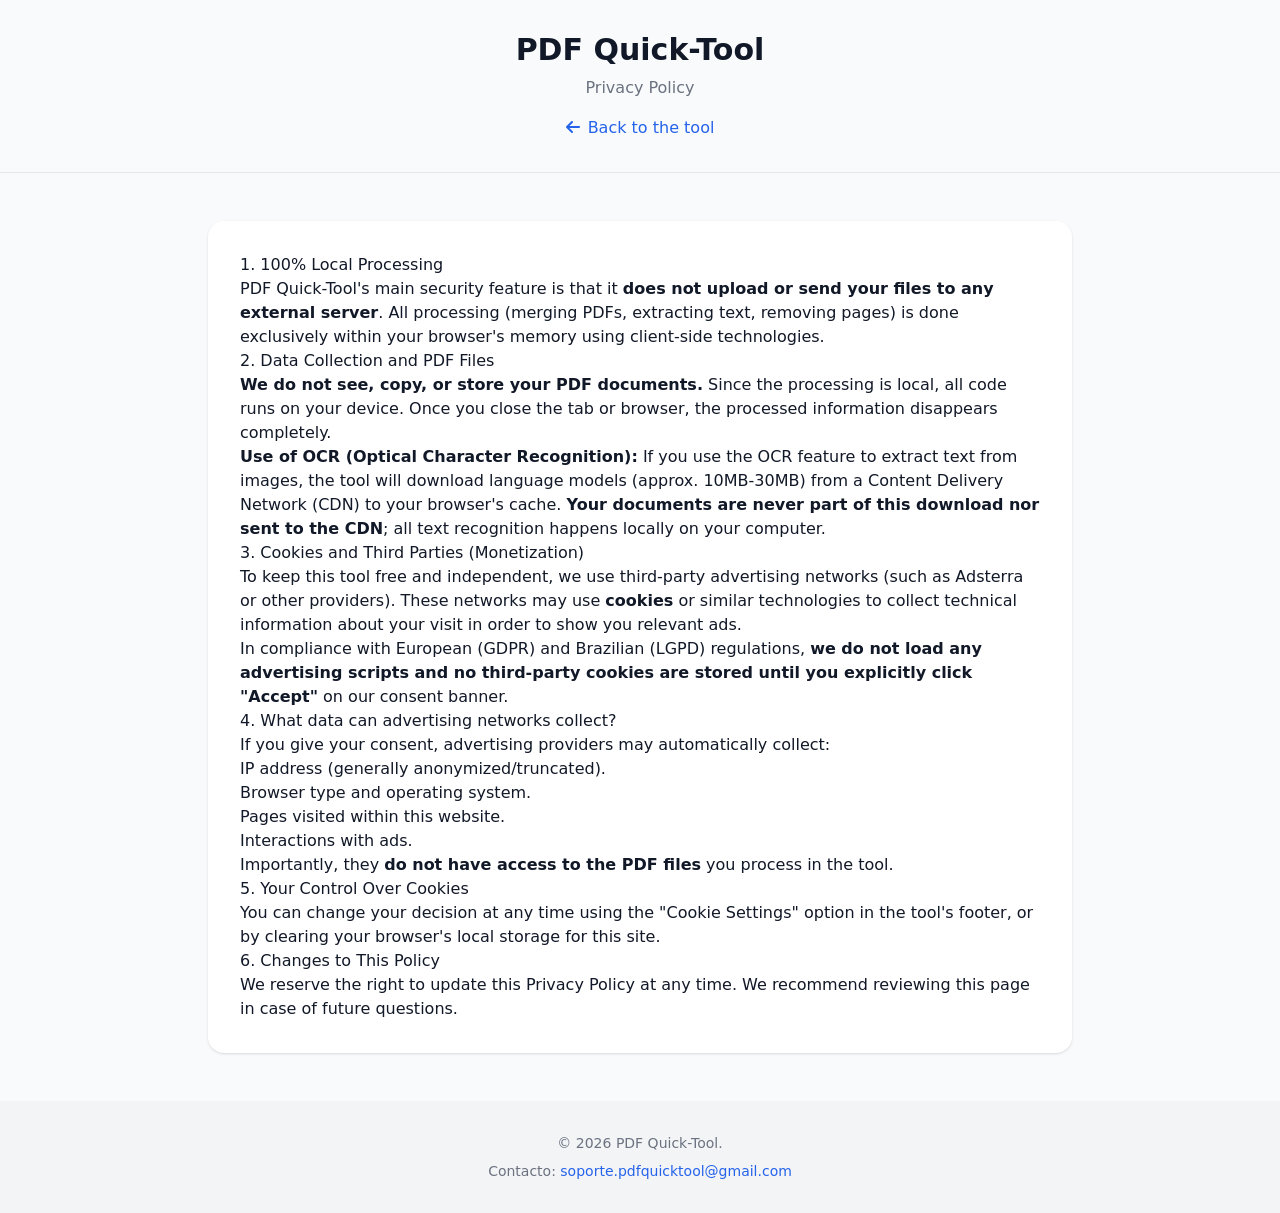
<file: privacy.html>
<!DOCTYPE html>
<html lang="es" class="scroll-smooth">

<head>
    <meta charset="UTF-8">
    <meta name="viewport" content="width=device-width, initial-scale=1.0">
    <title id="page-title">Política de Privacidad | PDF Quick-Tool</title>
    <meta name="description"
        content="Política de privacidad de PDF Quick-Tool. Procesamiento 100% local, sin subida de archivos a servidores.">
    <meta name="robots" content="index, follow">
    <link rel="icon"
        href="data:image/svg+xml,<svg xmlns=%22http://www.w3.org/2000/svg%22 viewBox=%220 0 100 100%22><text y=%22.9em%22 font-size=%2290%22>📄</text></svg>">

    <!-- Scripts & Estilos optimizados -->
    <link rel="stylesheet" href="styles.css">
    <link rel="preload" href="https://cdnjs.cloudflare.com/ajax/libs/font-awesome/6.5.1/webfonts/fa-solid-900.woff2"
        as="font" type="font/woff2" crossorigin="anonymous">
    <link rel="stylesheet" href="https://cdnjs.cloudflare.com/ajax/libs/font-awesome/6.5.1/css/all.min.css"
        media="print" onload="this.media='all'; this.onload=null;">
    <noscript>
        <link rel="stylesheet" href="https://cdnjs.cloudflare.com/ajax/libs/font-awesome/6.5.1/css/all.min.css">
    </noscript>
</head>

<body
    class="bg-gray-50 text-gray-900 transition-colors duration-300 dark:bg-gray-900 dark:text-gray-100 flex flex-col min-h-screen">

    <header class="container mx-auto px-4 py-8 text-center border-b border-gray-200 dark:border-gray-800">
        <h1 class="text-3xl font-bold mb-2">PDF Quick-Tool</h1>
        <p id="page-subtitle" class="text-gray-500">Política de Privacidad</p>
        <a href="index.html" id="back-link" class="inline-block mt-4 text-blue-600 dark:text-blue-400 hover:underline">
            <i class="fas fa-arrow-left mr-2"></i><span>Volver a la herramienta</span>
        </a>
    </header>

    <main class="container mx-auto px-4 py-12 flex-grow max-w-4xl">
        <article id="content"
            class="prose dark:prose-invert max-w-none bg-white dark:bg-gray-800 p-8 rounded-2xl shadow">
            <!-- El contenido se inyecta por JS -->
        </article>
    </main>

    <footer class="bg-gray-100 dark:bg-gray-950 py-8 text-center text-sm text-gray-500">
        <p>&copy; 2026 PDF Quick-Tool.</p>
        <p class="mt-2">Contacto: <a href="mailto:soporte.pdfquicktool@gmail.com"
                class="text-blue-600 dark:text-blue-400 hover:underline">soporte.pdfquicktool@gmail.com</a></p>
    </footer>

    <script>
        const privacyContent = {
            es: {
                title: "Política de Privacidad | PDF Quick-Tool",
                subtitle: "Política de Privacidad",
                back: "Volver a la herramienta",
                body: `
                    <h2>1. Procesamiento 100% Local</h2>
                    <p>La principal característica de seguridad de PDF Quick-Tool es que <strong>no sube ni envía tus archivos a ningún servidor externo</strong>. Todo el procesamiento (unir PDFs, extraer texto, eliminar páginas) se realiza exclusivamente dentro de la memoria de tu propio navegador web usando tecnologías del lado del cliente.</p>

                    <h2>2. Recopilación de Datos y Archivos PDF</h2>
                    <p><strong>Nosotros no vemos, copiamos, ni almacenamos tus documentos PDF.</strong> Dado que el procesamiento es local, todo el código se ejecuta en tu dispositivo. Una vez que cierras la pestaña o el navegador, la información procesada desaparece por completo.</p>
                    <p><strong>Uso de OCR (Reconocimiento Óptico de Caracteres):</strong> Si utilizas la función OCR para extraer texto de imágenes, la herramienta descargará modelos de lenguaje (aprox. 10MB-30MB) desde una red de distribución de contenidos (CDN) hacia la caché de tu navegador. <strong>Tus documentos nunca conforman parte de esta descarga ni se envían al CDN</strong>; todo el reconocimiento de texto ocurre localmente en tu ordenador.</p>

                    <h2>3. Uso de Cookies y Terceros (Monetización)</h2>
                    <p>Para mantener esta herramienta gratuita e independiente, utilizamos redes publicitarias de terceros (tales como Adsterra u otros proveedores). Estas redes pueden utilizar <strong>cookies</strong> o tecnologías similares para recopilar información técnica sobre tu visita con el fin de mostrarte anuncios relevantes.</p>
                    <p>En cumplimiento con las normativas europeas (RGPD/GDPR) y brasileñas (LGPD), <strong>no cargamos ningún script publicitario y no se guarda ninguna cookie de terceros hasta que hagas clic explícitamente en "Aceptar"</strong> en nuestro banner de consentimiento.</p>

                    <h2>4. ¿Qué datos pueden recopilar las redes de anuncios?</h2>
                    <p>Si das tu consentimiento, los proveedores publicitarios pueden recopilar de forma automatizada:</p>
                    <ul>
                        <li>Dirección IP (generalmente de forma anónima/truncada).</li>
                        <li>Tipo de navegador y sistema operativo.</li>
                        <li>Páginas visitadas dentro de este sitio web.</li>
                        <li>Interacciones con los anuncios.</li>
                    </ul>
                    <p>Es importante destacar que <strong>no tienen acceso a los archivos PDF</strong> que procesas en la herramienta.</p>

                    <h2>5. Tu Control sobre las Cookies</h2>
                    <p>Puedes cambiar tu decisión en cualquier momento usando la opción "Configuración de Cookies" en el footer de la herramienta, o borrando el almacenamiento local de tu navegador para este sitio.</p>

                    <h2>6. Cambios en esta Política</h2>
                    <p>Nos reservamos el derecho de actualizar esta Política de Privacidad en cualquier momento. Te recomendamos revisar esta página en caso de dudas futuras.</p>
                `
            },
            en: {
                title: "Privacy Policy | PDF Quick-Tool",
                subtitle: "Privacy Policy",
                back: "Back to the tool",
                body: `
                    <h2>1. 100% Local Processing</h2>
                    <p>PDF Quick-Tool's main security feature is that it <strong>does not upload or send your files to any external server</strong>. All processing (merging PDFs, extracting text, removing pages) is done exclusively within your browser's memory using client-side technologies.</p>

                    <h2>2. Data Collection and PDF Files</h2>
                    <p><strong>We do not see, copy, or store your PDF documents.</strong> Since the processing is local, all code runs on your device. Once you close the tab or browser, the processed information disappears completely.</p>
                    <p><strong>Use of OCR (Optical Character Recognition):</strong> If you use the OCR feature to extract text from images, the tool will download language models (approx. 10MB-30MB) from a Content Delivery Network (CDN) to your browser's cache. <strong>Your documents are never part of this download nor sent to the CDN</strong>; all text recognition happens locally on your computer.</p>

                    <h2>3. Cookies and Third Parties (Monetization)</h2>
                    <p>To keep this tool free and independent, we use third-party advertising networks (such as Adsterra or other providers). These networks may use <strong>cookies</strong> or similar technologies to collect technical information about your visit in order to show you relevant ads.</p>
                    <p>In compliance with European (GDPR) and Brazilian (LGPD) regulations, <strong>we do not load any advertising scripts and no third-party cookies are stored until you explicitly click "Accept"</strong> on our consent banner.</p>

                    <h2>4. What data can advertising networks collect?</h2>
                    <p>If you give your consent, advertising providers may automatically collect:</p>
                    <ul>
                        <li>IP address (generally anonymized/truncated).</li>
                        <li>Browser type and operating system.</li>
                        <li>Pages visited within this website.</li>
                        <li>Interactions with ads.</li>
                    </ul>
                    <p>Importantly, they <strong>do not have access to the PDF files</strong> you process in the tool.</p>

                    <h2>5. Your Control Over Cookies</h2>
                    <p>You can change your decision at any time using the "Cookie Settings" option in the tool's footer, or by clearing your browser's local storage for this site.</p>

                    <h2>6. Changes to This Policy</h2>
                    <p>We reserve the right to update this Privacy Policy at any time. We recommend reviewing this page in case of future questions.</p>
                `
            },
            pt: {
                title: "Política de Privacidade | PDF Quick-Tool",
                subtitle: "Política de Privacidade",
                back: "Voltar à ferramenta",
                body: `
                    <h2>1. Processamento 100% Local</h2>
                    <p>A principal característica de segurança do PDF Quick-Tool é que ele <strong>não envia seus arquivos para nenhum servidor externo</strong>. Todo o processamento (unir PDFs, extrair texto, remover páginas) é feito exclusivamente na memória do seu navegador usando tecnologias do lado do cliente.</p>

                    <h2>2. Coleta de Dados e Arquivos PDF</h2>
                    <p><strong>Não visualizamos, copiamos nem armazenamos seus documentos PDF.</strong> Como o processamento é local, todo o código é executado no seu dispositivo. Ao fechar a aba ou o navegador, as informações processadas desaparecem completamente.</p>
                    <p><strong>Uso de OCR (Reconhecimento Óptico de Caracteres):</strong> Se você usar o recurso OCR para extrair texto de imagens, a ferramenta baixará modelos de linguagem (aprox. 10MB-30MB) de uma Content Delivery Network (CDN) para o cache do seu navegador. <strong>Seus documentos nunca fazem parte deste download nem são enviados para a CDN</strong>; todo o reconhecimento de texto ocorre localmente no seu computador.</p>

                    <h2>3. Cookies e Terceiros (Monetização)</h2>
                    <p>Para manter esta ferramenta gratuita e independente, utilizamos redes de publicidade de terceiros (como Adsterra ou outros provedores). Essas redes podem usar <strong>cookies</strong> ou tecnologias similares para coletar informações técnicas sobre sua visita.</p>
                    <p>Em conformidade com as regulamentações europeias (GDPR) e brasileiras (LGPD), <strong>não carregamos nenhum script publicitário e nenhum cookie de terceiros é armazenado até que você clique explicitamente em "Aceitar"</strong> no nosso banner de consentimento.</p>

                    <h2>4. Quais dados as redes de publicidade podem coletar?</h2>
                    <p>Se você der seu consentimento, os provedores de publicidade podem coletar automaticamente:</p>
                    <ul>
                        <li>Endereço IP (geralmente de forma anônima/truncada).</li>
                        <li>Tipo de navegador e sistema operacional.</li>
                        <li>Páginas visitadas neste site.</li>
                        <li>Interações com anúncios.</li>
                    </ul>
                    <p>Importante: eles <strong>não têm acesso aos arquivos PDF</strong> que você processa na ferramenta.</p>

                    <h2>5. Seu Controle sobre os Cookies</h2>
                    <p>Você pode alterar sua decisão a qualquer momento usando a opção "Configurações de Cookies" no rodapé da ferramenta, ou limpando o armazenamento local do seu navegador para este site.</p>

                    <h2>6. Alterações nesta Política</h2>
                    <p>Reservamo-nos o direito de atualizar esta Política de Privacidade a qualquer momento. Recomendamos revisar esta página em caso de dúvidas futuras.</p>
                `
            },
            de: {
                title: "Datenschutzerklärung | PDF Quick-Tool",
                subtitle: "Datenschutzerklärung",
                back: "Zurück zum Tool",
                body: `
                    <h2>1. 100% lokale Verarbeitung</h2>
                    <p>Das wichtigste Sicherheitsmerkmal von PDF Quick-Tool ist, dass es <strong>Ihre Dateien nicht auf externe Server hochlädt oder sendet</strong>. Die gesamte Verarbeitung (PDFs zusammenführen, Text extrahieren, Seiten entfernen) erfolgt ausschließlich im Speicher Ihres Browsers mithilfe clientseitiger Technologien.</p>

                    <h2>2. Datenerhebung und PDF-Dateien</h2>
                    <p><strong>Wir sehen, kopieren oder speichern Ihre PDF-Dokumente nicht.</strong> Da die Verarbeitung lokal erfolgt, läuft der gesamte Code auf Ihrem Gerät. Wenn Sie den Tab oder den Browser schließen, verschwinden die verarbeiteten Informationen vollständig.</p>
                    <p><strong>Nutzung von OCR (Optische Zeichenerkennung):</strong> Wenn Sie die OCR-Funktion verwenden, um Text aus Bildern zu extrahieren, lädt das Tool Sprachmodelle (ca. 10 MB - 30 MB) von einem Content Delivery Network (CDN) in den Cache Ihres Browsers herunter. <strong>Ihre Dokumente sind niemals Teil dieses Downloads und werden nicht an das CDN gesendet</strong>; die gesamte Texterkennung erfolgt lokal auf Ihrem Computer.</p>

                    <h2>3. Cookies und Dritte (Monetarisierung)</h2>
                    <p>Um dieses Tool kostenlos und unabhängig zu halten, verwenden wir Werbenetzwerke von Drittanbietern (wie Adsterra oder andere). Diese Netzwerke können <strong>Cookies</strong> oder ähnliche Technologien verwenden, um technische Informationen über Ihren Besuch zu sammeln.</p>
                    <p>In Übereinstimmung mit den europäischen (DSGVO) und brasilianischen (LGPD) Vorschriften <strong>laden wir keine Werbeskripte und es werden keine Drittanbieter-Cookies gespeichert, bis Sie explizit auf "Akzeptieren"</strong> in unserem Zustimmungsbanner geklickt haben.</p>

                    <h2>4. Welche Daten können Werbenetzwerke erheben?</h2>
                    <p>Wenn Sie Ihre Einwilligung geben, können Werbeanbieter automatisch erheben:</p>
                    <ul>
                        <li>IP-Adresse (in der Regel anonymisiert/gekürzt).</li>
                        <li>Browsertyp und Betriebssystem.</li>
                        <li>Besuchte Seiten auf dieser Website.</li>
                        <li>Interaktionen mit Anzeigen.</li>
                    </ul>
                    <p>Wichtig: Sie haben <strong>keinen Zugriff auf die PDF-Dateien</strong>, die Sie im Tool verarbeiten.</p>

                    <h2>5. Ihre Kontrolle über Cookies</h2>
                    <p>Sie können Ihre Entscheidung jederzeit über die Option "Cookie-Einstellungen" in der Fußzeile des Tools ändern oder den lokalen Speicher Ihres Browsers für diese Website löschen.</p>

                    <h2>6. Änderungen dieser Richtlinie</h2>
                    <p>Wir behalten uns das Recht vor, diese Datenschutzerklärung jederzeit zu aktualisieren. Wir empfehlen, diese Seite bei zukünftigen Fragen zu überprüfen.</p>
                `
            },
            fr: {
                title: "Politique de Confidentialité | PDF Quick-Tool",
                subtitle: "Politique de Confidentialité",
                back: "Retour à l'outil",
                body: `
                    <h2>1. Traitement 100% Local</h2>
                    <p>La principale caractéristique de sécurité de PDF Quick-Tool est qu'il <strong>ne télécharge ni n'envoie vos fichiers à aucun serveur externe</strong>. Tout le traitement (fusion de PDF, extraction de texte, suppression de pages) est effectué exclusivement dans la mémoire de votre navigateur grâce aux technologies côté client.</p>

                    <h2>2. Collecte de Données et Fichiers PDF</h2>
                    <p><strong>Nous ne voyons, ne copions ni ne stockons vos documents PDF.</strong> Étant donné que le traitement est local, tout le code s'exécute sur votre appareil. Lorsque vous fermez l'onglet ou le navigateur, les informations traitées disparaissent complètement.</p>
                    <p><strong>Utilisation de l'OCR (Reconnaissance Optique de Caractères) :</strong> Si vous utilisez la fonction OCR pour extraire du texte à partir d'images, l'outil téléchargera des modèles de langue (environ 10 Mo-30 Mo) depuis un Content Delivery Network (CDN) vers le cache de votre navigateur. <strong>Vos documents ne font jamais partie de ce téléchargement ni ne sont envoyés au CDN</strong> ; toute la reconnaissance de texte s'effectue localement sur votre ordinateur.</p>

                    <h2>3. Cookies et Tiers (Monétisation)</h2>
                    <p>Pour maintenir cet outil gratuit et indépendant, nous utilisons des réseaux publicitaires tiers (tels qu'Adsterra ou d'autres fournisseurs). Ces réseaux peuvent utiliser des <strong>cookies</strong> ou des technologies similaires pour collecter des informations techniques sur votre visite.</p>
                    <p>Conformément aux réglementations européennes (RGPD) et brésiliennes (LGPD), <strong>nous ne chargeons aucun script publicitaire et aucun cookie tiers n'est stocké jusqu'à ce que vous cliquiez explicitement sur "Accepter"</strong> dans notre bannière de consentement.</p>

                    <h2>4. Quelles données les réseaux publicitaires peuvent-ils collecter ?</h2>
                    <p>Si vous donnez votre consentement, les fournisseurs publicitaires peuvent collecter automatiquement :</p>
                    <ul>
                        <li>Adresse IP (généralement anonymisée/tronquée).</li>
                        <li>Type de navigateur et système d'exploitation.</li>
                        <li>Pages visitées sur ce site.</li>
                        <li>Interactions avec les annonces.</li>
                    </ul>
                    <p>Important : ils <strong>n'ont pas accès aux fichiers PDF</strong> que vous traitez dans l'outil.</p>

                    <h2>5. Votre Contrôle sur les Cookies</h2>
                    <p>Vous pouvez modifier votre décision à tout moment en utilisant l'option "Paramètres des cookies" dans le pied de page de l'outil, ou en effaçant le stockage local de votre navigateur pour ce site.</p>

                    <h2>6. Modifications de cette Politique</h2>
                    <p>Nous nous réservons le droit de mettre à jour cette Politique de Confidentialité à tout moment. Nous vous recommandons de consulter cette page en cas de questions futures.</p>
                `
            }
        };

        function applyLanguage() {
            const lang = localStorage.getItem('pdfqt_lang') || 'es';
            const t = privacyContent[lang] || privacyContent['es'];

            document.documentElement.lang = lang;
            document.title = t.title;
            document.getElementById('page-subtitle').textContent = t.subtitle;
            document.getElementById('back-link').querySelector('span').textContent = t.back;
            document.getElementById('content').innerHTML = t.body;
        }

        applyLanguage();
    </script>
</body>

</html>
</file>
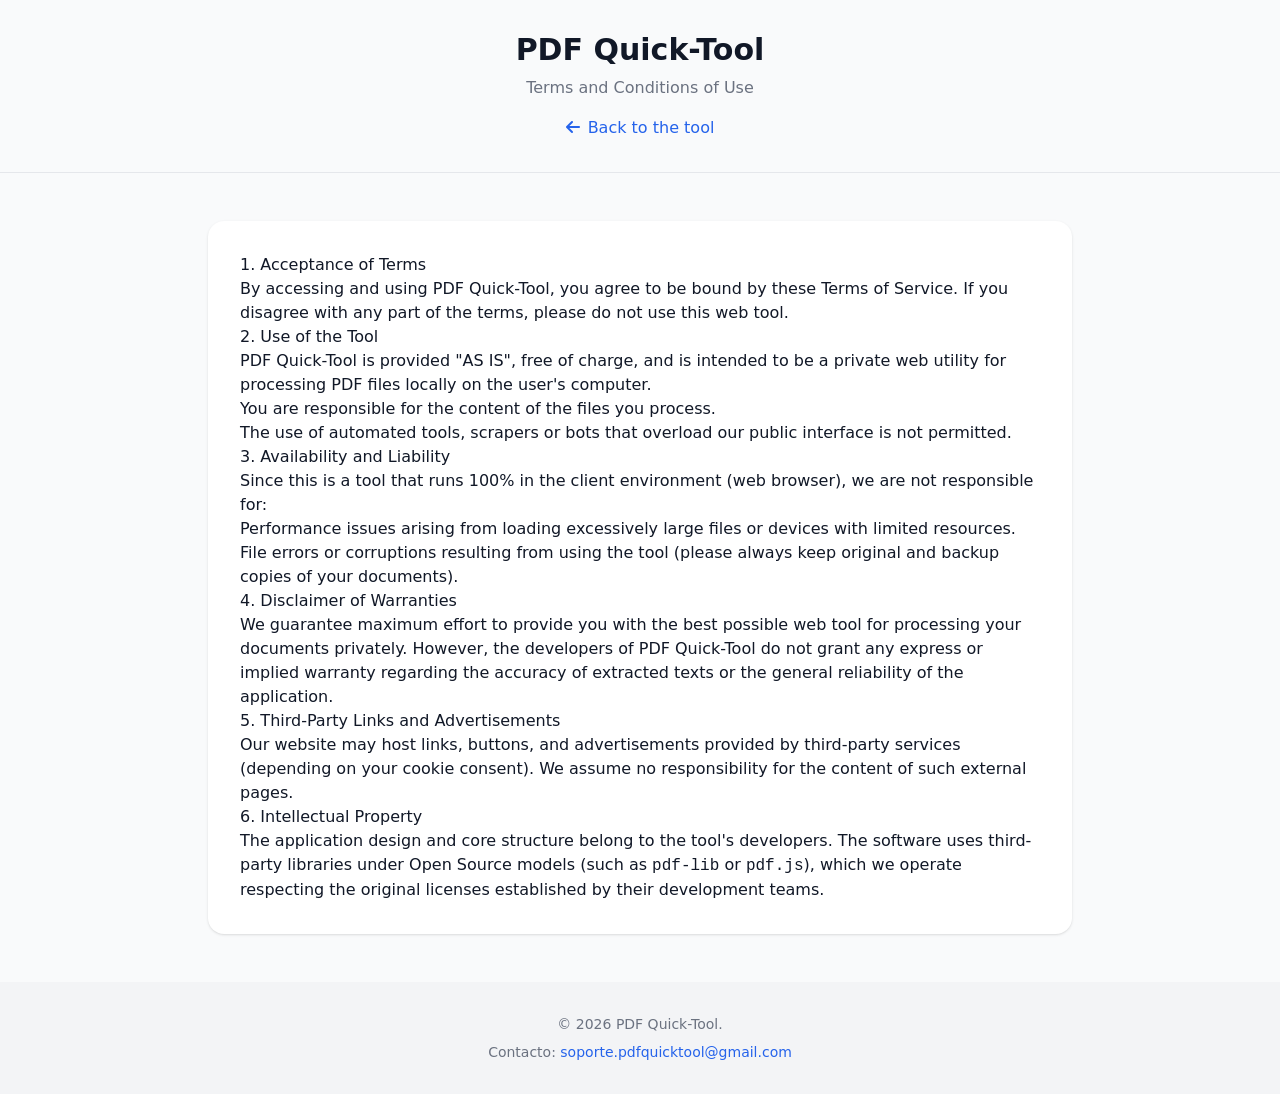
<file: terms.html>
<!DOCTYPE html>
<html lang="es" class="scroll-smooth">

<head>
    <meta charset="UTF-8">
    <meta name="viewport" content="width=device-width, initial-scale=1.0">
    <title id="page-title">Términos de Servicio | PDF Quick-Tool</title>
    <meta name="description"
        content="Términos y condiciones de uso de PDF Quick-Tool. Herramienta gratuita de procesamiento local de PDFs.">
    <meta name="robots" content="noindex, follow">
    <link rel="icon"
        href="data:image/svg+xml,<svg xmlns=%22http://www.w3.org/2000/svg%22 viewBox=%220 0 100 100%22><text y=%22.9em%22 font-size=%2290%22>📄</text></svg>">

    <!-- Scripts & Estilos optimizados -->
    <link rel="stylesheet" href="styles.css">
    <link rel="preload" href="https://cdnjs.cloudflare.com/ajax/libs/font-awesome/6.5.1/webfonts/fa-solid-900.woff2"
        as="font" type="font/woff2" crossorigin="anonymous">
    <link rel="stylesheet" href="https://cdnjs.cloudflare.com/ajax/libs/font-awesome/6.5.1/css/all.min.css"
        media="print" onload="this.media='all'; this.onload=null;">
    <noscript>
        <link rel="stylesheet" href="https://cdnjs.cloudflare.com/ajax/libs/font-awesome/6.5.1/css/all.min.css">
    </noscript>
</head>

<body
    class="bg-gray-50 text-gray-900 transition-colors duration-300 dark:bg-gray-900 dark:text-gray-100 flex flex-col min-h-screen">

    <header class="container mx-auto px-4 py-8 text-center border-b border-gray-200 dark:border-gray-800">
        <h1 class="text-3xl font-bold mb-2">PDF Quick-Tool</h1>
        <p id="page-subtitle" class="text-gray-500">Términos y Condiciones de Uso</p>
        <a href="index.html" id="back-link" class="inline-block mt-4 text-blue-600 dark:text-blue-400 hover:underline">
            <i class="fas fa-arrow-left mr-2"></i><span>Volver a la herramienta</span>
        </a>
    </header>

    <main class="container mx-auto px-4 py-12 flex-grow max-w-4xl">
        <article id="content"
            class="prose dark:prose-invert max-w-none bg-white dark:bg-gray-800 p-8 rounded-2xl shadow">
            <!-- El contenido se inyecta por JS -->
        </article>
    </main>

    <footer class="bg-gray-100 dark:bg-gray-950 py-8 text-center text-sm text-gray-500">
        <p>&copy; 2026 PDF Quick-Tool.</p>
        <p class="mt-2">Contacto: <a href="mailto:soporte.pdfquicktool@gmail.com"
                class="text-blue-600 dark:text-blue-400 hover:underline">soporte.pdfquicktool@gmail.com</a></p>
    </footer>

    <script>
        const termsContent = {
            es: {
                title: "Términos de Servicio | PDF Quick-Tool",
                subtitle: "Términos y Condiciones de Uso",
                back: "Volver a la herramienta",
                body: `
                    <h2>1. Aceptación de los Términos</h2>
                    <p>Al acceder y utilizar PDF Quick-Tool, aceptas estar sujeto a los presentes Términos de Servicio. Si no estás de acuerdo con alguna de las partes, te rogamos no hacer uso de esta herramienta web.</p>

                    <h2>2. Uso de la Herramienta</h2>
                    <p>PDF Quick-Tool se proporciona "TAL CUAL" ("AS IS"), de forma gratuita, y está destinada a ser una utilidad web privada para el procesamiento de archivos PDF de manera local en el ordenador del usuario.</p>
                    <ul>
                        <li>Eres responsable del contenido de los archivos que procesas.</li>
                        <li>No se permite el uso de herramientas automatizadas, scrapers o bots que sobrecarguen nuestra interfaz pública.</li>
                    </ul>

                    <h2>3. Disponibilidad y Responsabilidad</h2>
                    <p>Al tratarse de una herramienta que se ejecuta 100% en el entorno cliente (navegador web), no nos responsabilizamos por:</p>
                    <ul>
                        <li>Problemas de rendimiento derivados de la carga de archivos excesivamente grandes o dispositivos con recursos limitados.</li>
                        <li>Errores o corrupciones de archivos resultantes de utilizar la herramienta (por favor, mantén siempre copias originales y de seguridad de tus documentos).</li>
                    </ul>

                    <h2>4. Ausencia de Garantías</h2>
                    <p>Garantizamos el máximo esfuerzo por proveerte la mejor herramienta web posible para procesar tus documentos de forma privada. Sin embargo, los desarrolladores de PDF Quick-Tool no otorgan ninguna garantía explícita o implícita sobre la exactitud de los textos extraídos o la fiabilidad general de la aplicación.</p>

                    <h2>5. Enlaces y Anuncios de Terceros</h2>
                    <p>Nuestra web puede alojar enlaces, botones, y anuncios provistos por servicios de terceros (dependiendo de tu consentimiento de cookies). No asumimos responsabilidad alguna sobre el contenido de dichas páginas externas.</p>

                    <h2>6. Propiedad Intelectual</h2>
                    <p>El diseño de la aplicación y la estructura central pertenecen a los desarrolladores de la herramienta. El software hace uso de librerías de terceros bajo modelos Open Source (como <code>pdf-lib</code> o <code>pdf.js</code>), por lo cual operamos respetando las debidas licencias originales.</p>
                `
            },
            en: {
                title: "Terms of Service | PDF Quick-Tool",
                subtitle: "Terms and Conditions of Use",
                back: "Back to the tool",
                body: `
                    <h2>1. Acceptance of Terms</h2>
                    <p>By accessing and using PDF Quick-Tool, you agree to be bound by these Terms of Service. If you disagree with any part of the terms, please do not use this web tool.</p>

                    <h2>2. Use of the Tool</h2>
                    <p>PDF Quick-Tool is provided "AS IS", free of charge, and is intended to be a private web utility for processing PDF files locally on the user's computer.</p>
                    <ul>
                        <li>You are responsible for the content of the files you process.</li>
                        <li>The use of automated tools, scrapers or bots that overload our public interface is not permitted.</li>
                    </ul>

                    <h2>3. Availability and Liability</h2>
                    <p>Since this is a tool that runs 100% in the client environment (web browser), we are not responsible for:</p>
                    <ul>
                        <li>Performance issues arising from loading excessively large files or devices with limited resources.</li>
                        <li>File errors or corruptions resulting from using the tool (please always keep original and backup copies of your documents).</li>
                    </ul>

                    <h2>4. Disclaimer of Warranties</h2>
                    <p>We guarantee maximum effort to provide you with the best possible web tool for processing your documents privately. However, the developers of PDF Quick-Tool do not grant any express or implied warranty regarding the accuracy of extracted texts or the general reliability of the application.</p>

                    <h2>5. Third-Party Links and Advertisements</h2>
                    <p>Our website may host links, buttons, and advertisements provided by third-party services (depending on your cookie consent). We assume no responsibility for the content of such external pages.</p>

                    <h2>6. Intellectual Property</h2>
                    <p>The application design and core structure belong to the tool's developers. The software uses third-party libraries under Open Source models (such as <code>pdf-lib</code> or <code>pdf.js</code>), which we operate respecting the original licenses established by their development teams.</p>
                `
            },
            pt: {
                title: "Termos de Serviço | PDF Quick-Tool",
                subtitle: "Termos e Condições de Uso",
                back: "Voltar à ferramenta",
                body: `
                    <h2>1. Aceitação dos Termos</h2>
                    <p>Ao acessar e usar o PDF Quick-Tool, você concorda em estar sujeito a estes Termos de Serviço. Se você discordar de alguma parte dos termos, por favor, não use esta ferramenta web.</p>

                    <h2>2. Uso da Ferramenta</h2>
                    <p>O PDF Quick-Tool é fornecido "NO ESTADO EM QUE SE ENCONTRA" ("AS IS"), gratuitamente, e destina-se a ser um utilitário web privado para processamento de arquivos PDF localmente no computador do usuário.</p>
                    <ul>
                        <li>Você é responsável pelo conteúdo dos arquivos que processa.</li>
                        <li>O uso de ferramentas automatizadas, scrapers ou bots que sobrecarreguem nossa interface pública não é permitido.</li>
                    </ul>

                    <h2>3. Disponibilidade e Responsabilidade</h2>
                    <p>Por ser uma ferramenta que funciona 100% no ambiente cliente (navegador web), não nos responsabilizamos por:</p>
                    <ul>
                        <li>Problemas de desempenho decorrentes do carregamento de arquivos excessivamente grandes ou dispositivos com recursos limitados.</li>
                        <li>Erros ou corrupções de arquivos resultantes do uso da ferramenta (mantenha sempre cópias originais e de backup de seus documentos).</li>
                    </ul>

                    <h2>4. Isenção de Garantias</h2>
                    <p>Garantimos o máximo esforço para fornecer a melhor ferramenta web possível para processar seus documentos de forma privada. No entanto, os desenvolvedores do PDF Quick-Tool não oferecem nenhuma garantia expressa ou implícita sobre a precisão dos textos extraídos ou a confiabilidade geral da aplicação.</p>

                    <h2>5. Links e Anúncios de Terceiros</h2>
                    <p>Nosso site pode hospedar links, botões e anúncios fornecidos por serviços de terceiros (dependendo do seu consentimento de cookies). Não assumimos responsabilidade pelo conteúdo dessas páginas externas.</p>

                    <h2>6. Propriedade Intelectual</h2>
                    <p>O design da aplicação e a estrutura central pertencem aos desenvolvedores da ferramenta. O software usa bibliotecas de terceiros sob modelos Open Source (como <code>pdf-lib</code> ou <code>pdf.js</code>), operando respeitando as licenças originais estabelecidas por suas equipes de desenvolvimento.</p>
                `
            },
            de: {
                title: "Nutzungsbedingungen | PDF Quick-Tool",
                subtitle: "Nutzungsbedingungen",
                back: "Zurück zum Tool",
                body: `
                    <h2>1. Annahme der Bedingungen</h2>
                    <p>Durch den Zugriff auf und die Nutzung von PDF Quick-Tool erklären Sie sich mit diesen Nutzungsbedingungen einverstanden. Wenn Sie mit einem Teil der Bedingungen nicht einverstanden sind, bitten wir Sie, dieses Web-Tool nicht zu verwenden.</p>

                    <h2>2. Nutzung des Tools</h2>
                    <p>PDF Quick-Tool wird "WIE ES IST" ("AS IS"), kostenlos, bereitgestellt und soll ein privates Web-Dienstprogramm zur lokalen Verarbeitung von PDF-Dateien auf dem Computer des Benutzers sein.</p>
                    <ul>
                        <li>Sie sind für den Inhalt der von Ihnen verarbeiteten Dateien verantwortlich.</li>
                        <li>Die Verwendung automatisierter Tools, Scraper oder Bots, die unsere öffentliche Schnittstelle überlasten, ist nicht gestattet.</li>
                    </ul>

                    <h2>3. Verfügbarkeit und Haftung</h2>
                    <p>Da es sich um ein Tool handelt, das 100% in der Client-Umgebung (Webbrowser) läuft, sind wir nicht verantwortlich für:</p>
                    <ul>
                        <li>Leistungsprobleme, die durch das Laden übermäßig großer Dateien oder Geräte mit begrenzten Ressourcen entstehen.</li>
                        <li>Dateifehler oder -beschädigungen, die durch die Nutzung des Tools entstehen (bitte halten Sie immer Original- und Sicherungskopien Ihrer Dokumente bereit).</li>
                    </ul>

                    <h2>4. Haftungsausschluss</h2>
                    <p>Wir garantieren maximale Anstrengung, Ihnen das bestmögliche Web-Tool zur privaten Verarbeitung Ihrer Dokumente bereitzustellen. Die Entwickler von PDF Quick-Tool übernehmen jedoch keine ausdrückliche oder implizite Garantie für die Genauigkeit extrahierter Texte oder die allgemeine Zuverlässigkeit der Anwendung.</p>

                    <h2>5. Links und Werbung Dritter</h2>
                    <p>Unsere Website kann Links, Schaltflächen und Werbeanzeigen von Drittanbieterdiensten hosten (abhängig von Ihrer Cookie-Einwilligung). Wir übernehmen keine Verantwortung für den Inhalt solcher externen Seiten.</p>

                    <h2>6. Geistiges Eigentum</h2>
                    <p>Das Anwendungsdesign und die Kernstruktur gehören den Entwicklern des Tools. Die Software verwendet Bibliotheken von Drittanbietern unter Open-Source-Modellen (wie <code>pdf-lib</code> oder <code>pdf.js</code>) und respektiert dabei die ursprünglichen Lizenzen.</p>
                `
            },
            fr: {
                title: "Conditions d'Utilisation | PDF Quick-Tool",
                subtitle: "Conditions d'Utilisation",
                back: "Retour à l'outil",
                body: `
                    <h2>1. Acceptation des Conditions</h2>
                    <p>En accédant et en utilisant PDF Quick-Tool, vous acceptez d'être lié par ces Conditions d'Utilisation. Si vous n'êtes pas d'accord avec une partie des conditions, veuillez ne pas utiliser cet outil web.</p>

                    <h2>2. Utilisation de l'Outil</h2>
                    <p>PDF Quick-Tool est fourni "TEL QUEL" ("AS IS"), gratuitement, et est destiné à être un utilitaire web privé pour traiter des fichiers PDF localement sur l'ordinateur de l'utilisateur.</p>
                    <ul>
                        <li>Vous êtes responsable du contenu des fichiers que vous traitez.</li>
                        <li>L'utilisation d'outils automatisés, de scrapers ou de bots qui surchargent notre interface publique n'est pas autorisée.</li>
                    </ul>

                    <h2>3. Disponibilité et Responsabilité</h2>
                    <p>S'agissant d'un outil fonctionnant à 100% dans l'environnement client (navigateur web), nous ne sommes pas responsables de :</p>
                    <ul>
                        <li>Les problèmes de performances liés au chargement de fichiers excessivement volumineux ou à des appareils aux ressources limitées.</li>
                        <li>Les erreurs ou corruptions de fichiers résultant de l'utilisation de l'outil (veuillez toujours conserver des copies originales et de sauvegarde de vos documents).</li>
                    </ul>

                    <h2>4. Exclusion de Garanties</h2>
                    <p>Nous garantissons un effort maximum pour vous fournir le meilleur outil web possible pour traiter vos documents en toute confidentialité. Cependant, les développeurs de PDF Quick-Tool n'accordent aucune garantie expresse ou implicite quant à l'exactitude des textes extraits ou la fiabilité générale de l'application.</p>

                    <h2>5. Liens et Publicités Tiers</h2>
                    <p>Notre site peut héberger des liens, des boutons et des publicités fournis par des services tiers (selon votre consentement aux cookies). Nous n'assumons aucune responsabilité quant au contenu de ces pages externes.</p>

                    <h2>6. Propriété Intellectuelle</h2>
                    <p>Le design de l'application et la structure centrale appartiennent aux développeurs de l'outil. Le logiciel utilise des bibliothèques tierces sous des modèles Open Source (comme <code>pdf-lib</code> ou <code>pdf.js</code>), en respectant les licences originales établies par leurs équipes de développement.</p>
                `
            }
        };

        function applyLanguage() {
            const lang = localStorage.getItem('pdfqt_lang') || 'es';
            const t = termsContent[lang] || termsContent['es'];

            document.documentElement.lang = lang;
            document.title = t.title;
            document.getElementById('page-subtitle').textContent = t.subtitle;
            document.getElementById('back-link').querySelector('span').textContent = t.back;
            document.getElementById('content').innerHTML = t.body;
        }

        applyLanguage();
    </script>
</body>

</html>
</file>
<file: styles.css>
*,:after,:before{--tw-border-spacing-x:0;--tw-border-spacing-y:0;--tw-translate-x:0;--tw-translate-y:0;--tw-rotate:0;--tw-skew-x:0;--tw-skew-y:0;--tw-scale-x:1;--tw-scale-y:1;--tw-pan-x: ;--tw-pan-y: ;--tw-pinch-zoom: ;--tw-scroll-snap-strictness:proximity;--tw-gradient-from-position: ;--tw-gradient-via-position: ;--tw-gradient-to-position: ;--tw-ordinal: ;--tw-slashed-zero: ;--tw-numeric-figure: ;--tw-numeric-spacing: ;--tw-numeric-fraction: ;--tw-ring-inset: ;--tw-ring-offset-width:0px;--tw-ring-offset-color:#fff;--tw-ring-color:rgba(59,130,246,.5);--tw-ring-offset-shadow:0 0 #0000;--tw-ring-shadow:0 0 #0000;--tw-shadow:0 0 #0000;--tw-shadow-colored:0 0 #0000;--tw-blur: ;--tw-brightness: ;--tw-contrast: ;--tw-grayscale: ;--tw-hue-rotate: ;--tw-invert: ;--tw-saturate: ;--tw-sepia: ;--tw-drop-shadow: ;--tw-backdrop-blur: ;--tw-backdrop-brightness: ;--tw-backdrop-contrast: ;--tw-backdrop-grayscale: ;--tw-backdrop-hue-rotate: ;--tw-backdrop-invert: ;--tw-backdrop-opacity: ;--tw-backdrop-saturate: ;--tw-backdrop-sepia: ;--tw-contain-size: ;--tw-contain-layout: ;--tw-contain-paint: ;--tw-contain-style: }::backdrop{--tw-border-spacing-x:0;--tw-border-spacing-y:0;--tw-translate-x:0;--tw-translate-y:0;--tw-rotate:0;--tw-skew-x:0;--tw-skew-y:0;--tw-scale-x:1;--tw-scale-y:1;--tw-pan-x: ;--tw-pan-y: ;--tw-pinch-zoom: ;--tw-scroll-snap-strictness:proximity;--tw-gradient-from-position: ;--tw-gradient-via-position: ;--tw-gradient-to-position: ;--tw-ordinal: ;--tw-slashed-zero: ;--tw-numeric-figure: ;--tw-numeric-spacing: ;--tw-numeric-fraction: ;--tw-ring-inset: ;--tw-ring-offset-width:0px;--tw-ring-offset-color:#fff;--tw-ring-color:rgba(59,130,246,.5);--tw-ring-offset-shadow:0 0 #0000;--tw-ring-shadow:0 0 #0000;--tw-shadow:0 0 #0000;--tw-shadow-colored:0 0 #0000;--tw-blur: ;--tw-brightness: ;--tw-contrast: ;--tw-grayscale: ;--tw-hue-rotate: ;--tw-invert: ;--tw-saturate: ;--tw-sepia: ;--tw-drop-shadow: ;--tw-backdrop-blur: ;--tw-backdrop-brightness: ;--tw-backdrop-contrast: ;--tw-backdrop-grayscale: ;--tw-backdrop-hue-rotate: ;--tw-backdrop-invert: ;--tw-backdrop-opacity: ;--tw-backdrop-saturate: ;--tw-backdrop-sepia: ;--tw-contain-size: ;--tw-contain-layout: ;--tw-contain-paint: ;--tw-contain-style: }/*! tailwindcss v3.4.19 | MIT License | https://tailwindcss.com*/*,:after,:before{box-sizing:border-box;border:0 solid #e5e7eb}:after,:before{--tw-content:""}:host,html{line-height:1.5;-webkit-text-size-adjust:100%;-moz-tab-size:4;-o-tab-size:4;tab-size:4;font-family:ui-sans-serif,system-ui,sans-serif,Apple Color Emoji,Segoe UI Emoji,Segoe UI Symbol,Noto Color Emoji;font-feature-settings:normal;font-variation-settings:normal;-webkit-tap-highlight-color:transparent}body{margin:0;line-height:inherit}hr{height:0;color:inherit;border-top-width:1px}abbr:where([title]){-webkit-text-decoration:underline dotted;text-decoration:underline dotted}h1,h2,h3,h4,h5,h6{font-size:inherit;font-weight:inherit}a{color:inherit;text-decoration:inherit}b,strong{font-weight:bolder}code,kbd,pre,samp{font-family:ui-monospace,SFMono-Regular,Menlo,Monaco,Consolas,Liberation Mono,Courier New,monospace;font-feature-settings:normal;font-variation-settings:normal;font-size:1em}small{font-size:80%}sub,sup{font-size:75%;line-height:0;position:relative;vertical-align:baseline}sub{bottom:-.25em}sup{top:-.5em}table{text-indent:0;border-color:inherit;border-collapse:collapse}button,input,optgroup,select,textarea{font-family:inherit;font-feature-settings:inherit;font-variation-settings:inherit;font-size:100%;font-weight:inherit;line-height:inherit;letter-spacing:inherit;color:inherit;margin:0;padding:0}button,select{text-transform:none}button,input:where([type=button]),input:where([type=reset]),input:where([type=submit]){-webkit-appearance:button;background-color:transparent;background-image:none}:-moz-focusring{outline:auto}:-moz-ui-invalid{box-shadow:none}progress{vertical-align:baseline}::-webkit-inner-spin-button,::-webkit-outer-spin-button{height:auto}[type=search]{-webkit-appearance:textfield;outline-offset:-2px}::-webkit-search-decoration{-webkit-appearance:none}::-webkit-file-upload-button{-webkit-appearance:button;font:inherit}summary{display:list-item}blockquote,dd,dl,figure,h1,h2,h3,h4,h5,h6,hr,p,pre{margin:0}fieldset{margin:0}fieldset,legend{padding:0}menu,ol,ul{list-style:none;margin:0;padding:0}dialog{padding:0}textarea{resize:vertical}input::-moz-placeholder,textarea::-moz-placeholder{opacity:1;color:#9ca3af}input::placeholder,textarea::placeholder{opacity:1;color:#9ca3af}[role=button],button{cursor:pointer}:disabled{cursor:default}audio,canvas,embed,iframe,img,object,svg,video{display:block;vertical-align:middle}img,video{max-width:100%;height:auto}[hidden]:where(:not([hidden=until-found])){display:none}.\!container{width:100%!important}.container{width:100%}@media (min-width:640px){.\!container{max-width:640px!important}.container{max-width:640px}}@media (min-width:768px){.\!container{max-width:768px!important}.container{max-width:768px}}@media (min-width:1024px){.\!container{max-width:1024px!important}.container{max-width:1024px}}@media (min-width:1280px){.\!container{max-width:1280px!important}.container{max-width:1280px}}@media (min-width:1536px){.\!container{max-width:1536px!important}.container{max-width:1536px}}.sr-only{position:absolute;width:1px;height:1px;padding:0;margin:-1px;overflow:hidden;clip:rect(0,0,0,0);white-space:nowrap;border-width:0}.invisible{visibility:hidden}.fixed{position:fixed}.absolute{position:absolute}.relative{position:relative}.sticky{position:sticky}.bottom-0{bottom:0}.left-0{left:0}.right-0{right:0}.right-4{right:1rem}.top-0{top:0}.top-6{top:1.5rem}.z-50{z-index:50}.mx-auto{margin-left:auto;margin-right:auto}.mb-1{margin-bottom:.25rem}.mb-2{margin-bottom:.5rem}.mb-3{margin-bottom:.75rem}.mb-4{margin-bottom:1rem}.mb-6{margin-bottom:1.5rem}.mb-8{margin-bottom:2rem}.ml-1{margin-left:.25rem}.ml-4{margin-left:1rem}.mr-2{margin-right:.5rem}.mr-3{margin-right:.75rem}.mt-0\.5{margin-top:.125rem}.mt-1{margin-top:.25rem}.mt-1\.5{margin-top:.375rem}.mt-12{margin-top:3rem}.mt-2{margin-top:.5rem}.mt-20{margin-top:5rem}.mt-4{margin-top:1rem}.mt-6{margin-top:1.5rem}.mt-8{margin-top:2rem}.block{display:block}.inline-block{display:inline-block}.flex{display:flex}.inline-flex{display:inline-flex}.grid{display:grid}.hidden{display:none}.h-2{height:.5rem}.h-5{height:1.25rem}.h-7{height:1.75rem}.h-full{height:100%}.min-h-\[250px\]{min-height:250px}.min-h-\[600px\]{min-height:600px}.min-h-\[90px\]{min-height:90px}.min-h-screen{min-height:100vh}.w-14{width:3.5rem}.w-5{width:1.25rem}.w-full{width:100%}.max-w-2xl{max-width:42rem}.max-w-4xl{max-width:56rem}.max-w-5xl{max-width:64rem}.max-w-none{max-width:none}.flex-1{flex:1 1 0%}.flex-shrink-0,.shrink-0{flex-shrink:0}.flex-grow{flex-grow:1}.translate-y-full{--tw-translate-y:100%}.transform,.translate-y-full{transform:translate(var(--tw-translate-x),var(--tw-translate-y)) rotate(var(--tw-rotate)) skewX(var(--tw-skew-x)) skewY(var(--tw-skew-y)) scaleX(var(--tw-scale-x)) scaleY(var(--tw-scale-y))}@keyframes spin{to{transform:rotate(1turn)}}.animate-spin{animation:spin 1s linear infinite}.cursor-pointer{cursor:pointer}.list-disc{list-style-type:disc}.grid-cols-1{grid-template-columns:repeat(1,minmax(0,1fr))}.flex-col{flex-direction:column}.items-start{align-items:flex-start}.items-center{align-items:center}.justify-center{justify-content:center}.justify-between{justify-content:space-between}.justify-around{justify-content:space-around}.gap-2{gap:.5rem}.gap-4{gap:1rem}.gap-6{gap:1.5rem}.gap-8{gap:2rem}.space-x-2>:not([hidden])~:not([hidden]){--tw-space-x-reverse:0;margin-right:calc(.5rem*var(--tw-space-x-reverse));margin-left:calc(.5rem*(1 - var(--tw-space-x-reverse)))}.space-x-3>:not([hidden])~:not([hidden]){--tw-space-x-reverse:0;margin-right:calc(.75rem*var(--tw-space-x-reverse));margin-left:calc(.75rem*(1 - var(--tw-space-x-reverse)))}.space-x-4>:not([hidden])~:not([hidden]){--tw-space-x-reverse:0;margin-right:calc(1rem*var(--tw-space-x-reverse));margin-left:calc(1rem*(1 - var(--tw-space-x-reverse)))}.space-y-2>:not([hidden])~:not([hidden]){--tw-space-y-reverse:0;margin-top:calc(.5rem*(1 - var(--tw-space-y-reverse)));margin-bottom:calc(.5rem*var(--tw-space-y-reverse))}.space-y-4>:not([hidden])~:not([hidden]){--tw-space-y-reverse:0;margin-top:calc(1rem*(1 - var(--tw-space-y-reverse)));margin-bottom:calc(1rem*var(--tw-space-y-reverse))}.space-y-6>:not([hidden])~:not([hidden]){--tw-space-y-reverse:0;margin-top:calc(1.5rem*(1 - var(--tw-space-y-reverse)));margin-bottom:calc(1.5rem*var(--tw-space-y-reverse))}.overflow-hidden{overflow:hidden}.scroll-smooth{scroll-behavior:smooth}.truncate{overflow:hidden;text-overflow:ellipsis;white-space:nowrap}.rounded{border-radius:.25rem}.rounded-2xl{border-radius:1rem}.rounded-full{border-radius:9999px}.rounded-lg{border-radius:.5rem}.rounded-xl{border-radius:.75rem}.border{border-width:1px}.border-2{border-width:2px}.border-b{border-bottom-width:1px}.border-t{border-top-width:1px}.border-dashed{border-style:dashed}.border-amber-200{--tw-border-opacity:1;border-color:rgb(253 230 138/var(--tw-border-opacity,1))}.border-blue-200{--tw-border-opacity:1;border-color:rgb(191 219 254/var(--tw-border-opacity,1))}.border-blue-500{--tw-border-opacity:1;border-color:rgb(59 130 246/var(--tw-border-opacity,1))}.border-gray-100{--tw-border-opacity:1;border-color:rgb(243 244 246/var(--tw-border-opacity,1))}.border-gray-200{--tw-border-opacity:1;border-color:rgb(229 231 235/var(--tw-border-opacity,1))}.border-gray-300{--tw-border-opacity:1;border-color:rgb(209 213 219/var(--tw-border-opacity,1))}.border-white{--tw-border-opacity:1;border-color:rgb(255 255 255/var(--tw-border-opacity,1))}.border-t-transparent{border-top-color:transparent}.bg-amber-50{--tw-bg-opacity:1;background-color:rgb(255 251 235/var(--tw-bg-opacity,1))}.bg-blue-100{--tw-bg-opacity:1;background-color:rgb(219 234 254/var(--tw-bg-opacity,1))}.bg-blue-50{--tw-bg-opacity:1;background-color:rgb(239 246 255/var(--tw-bg-opacity,1))}.bg-blue-50\/50{background-color:rgba(239,246,255,.5)}.bg-blue-600{--tw-bg-opacity:1;background-color:rgb(37 99 235/var(--tw-bg-opacity,1))}.bg-gray-100{--tw-bg-opacity:1;background-color:rgb(243 244 246/var(--tw-bg-opacity,1))}.bg-gray-200{--tw-bg-opacity:1;background-color:rgb(229 231 235/var(--tw-bg-opacity,1))}.bg-gray-300{--tw-bg-opacity:1;background-color:rgb(209 213 219/var(--tw-bg-opacity,1))}.bg-gray-50{--tw-bg-opacity:1;background-color:rgb(249 250 251/var(--tw-bg-opacity,1))}.bg-white{--tw-bg-opacity:1;background-color:rgb(255 255 255/var(--tw-bg-opacity,1))}.p-1{padding:.25rem}.p-12{padding:3rem}.p-3{padding:.75rem}.p-4{padding:1rem}.p-5{padding:1.25rem}.p-8{padding:2rem}.px-2{padding-left:.5rem;padding-right:.5rem}.px-3{padding-left:.75rem;padding-right:.75rem}.px-4{padding-left:1rem;padding-right:1rem}.px-6{padding-left:1.5rem;padding-right:1.5rem}.py-1{padding-top:.25rem;padding-bottom:.25rem}.py-12{padding-top:3rem;padding-bottom:3rem}.py-2{padding-top:.5rem;padding-bottom:.5rem}.py-4{padding-top:1rem;padding-bottom:1rem}.py-6{padding-top:1.5rem;padding-bottom:1.5rem}.py-8{padding-top:2rem;padding-bottom:2rem}.pb-32{padding-bottom:8rem}.pb-4{padding-bottom:1rem}.pl-6{padding-left:1.5rem}.text-center{text-align:center}.text-2xl{font-size:1.5rem;line-height:2rem}.text-3xl{font-size:1.875rem;line-height:2.25rem}.text-4xl{font-size:2.25rem;line-height:2.5rem}.text-5xl{font-size:3rem;line-height:1}.text-\[11px\]{font-size:11px}.text-\[13px\]{font-size:13px}.text-base{font-size:1rem;line-height:1.5rem}.text-lg{font-size:1.125rem;line-height:1.75rem}.text-sm{font-size:.875rem;line-height:1.25rem}.text-xl{font-size:1.25rem;line-height:1.75rem}.text-xs{font-size:.75rem;line-height:1rem}.font-bold{font-weight:700}.font-extrabold{font-weight:800}.font-medium{font-weight:500}.font-semibold{font-weight:600}.uppercase{text-transform:uppercase}.leading-none{line-height:1}.leading-relaxed{line-height:1.625}.tracking-tight{letter-spacing:-.025em}.tracking-widest{letter-spacing:.1em}.text-amber-500{--tw-text-opacity:1;color:rgb(245 158 11/var(--tw-text-opacity,1))}.text-amber-800{--tw-text-opacity:1;color:rgb(146 64 14/var(--tw-text-opacity,1))}.text-amber-900{--tw-text-opacity:1;color:rgb(120 53 15/var(--tw-text-opacity,1))}.text-blue-500{--tw-text-opacity:1;color:rgb(59 130 246/var(--tw-text-opacity,1))}.text-blue-600{--tw-text-opacity:1;color:rgb(37 99 235/var(--tw-text-opacity,1))}.text-blue-700{--tw-text-opacity:1;color:rgb(29 78 216/var(--tw-text-opacity,1))}.text-blue-900{--tw-text-opacity:1;color:rgb(30 58 138/var(--tw-text-opacity,1))}.text-gray-400{--tw-text-opacity:1;color:rgb(156 163 175/var(--tw-text-opacity,1))}.text-gray-500{--tw-text-opacity:1;color:rgb(107 114 128/var(--tw-text-opacity,1))}.text-gray-600{--tw-text-opacity:1;color:rgb(75 85 99/var(--tw-text-opacity,1))}.text-gray-700{--tw-text-opacity:1;color:rgb(55 65 81/var(--tw-text-opacity,1))}.text-gray-800{--tw-text-opacity:1;color:rgb(31 41 55/var(--tw-text-opacity,1))}.text-gray-900{--tw-text-opacity:1;color:rgb(17 24 39/var(--tw-text-opacity,1))}.text-green-500{--tw-text-opacity:1;color:rgb(34 197 94/var(--tw-text-opacity,1))}.text-white{--tw-text-opacity:1;color:rgb(255 255 255/var(--tw-text-opacity,1))}.text-yellow-500{--tw-text-opacity:1;color:rgb(234 179 8/var(--tw-text-opacity,1))}.underline{text-decoration-line:underline}.shadow{--tw-shadow:0 1px 3px 0 rgba(0,0,0,.1),0 1px 2px -1px rgba(0,0,0,.1);--tw-shadow-colored:0 1px 3px 0 var(--tw-shadow-color),0 1px 2px -1px var(--tw-shadow-color)}.shadow,.shadow-\[0_-4px_6px_-1px_rgba\(0\2c 0\2c 0\2c 0\.1\)\]{box-shadow:var(--tw-ring-offset-shadow,0 0 #0000),var(--tw-ring-shadow,0 0 #0000),var(--tw-shadow)}.shadow-\[0_-4px_6px_-1px_rgba\(0\2c 0\2c 0\2c 0\.1\)\]{--tw-shadow:0 -4px 6px -1px rgba(0,0,0,.1);--tw-shadow-colored:0 -4px 6px -1px var(--tw-shadow-color)}.shadow-inner{--tw-shadow:inset 0 2px 4px 0 rgba(0,0,0,.05);--tw-shadow-colored:inset 0 2px 4px 0 var(--tw-shadow-color)}.shadow-inner,.shadow-md{box-shadow:var(--tw-ring-offset-shadow,0 0 #0000),var(--tw-ring-shadow,0 0 #0000),var(--tw-shadow)}.shadow-md{--tw-shadow:0 4px 6px -1px rgba(0,0,0,.1),0 2px 4px -2px rgba(0,0,0,.1);--tw-shadow-colored:0 4px 6px -1px var(--tw-shadow-color),0 2px 4px -2px var(--tw-shadow-color)}.shadow-sm{--tw-shadow:0 1px 2px 0 rgba(0,0,0,.05);--tw-shadow-colored:0 1px 2px 0 var(--tw-shadow-color)}.shadow-sm,.shadow-xl{box-shadow:var(--tw-ring-offset-shadow,0 0 #0000),var(--tw-ring-shadow,0 0 #0000),var(--tw-shadow)}.shadow-xl{--tw-shadow:0 20px 25px -5px rgba(0,0,0,.1),0 8px 10px -6px rgba(0,0,0,.1);--tw-shadow-colored:0 20px 25px -5px var(--tw-shadow-color),0 8px 10px -6px var(--tw-shadow-color)}.outline-none{outline:2px solid transparent;outline-offset:2px}.ring-1{--tw-ring-offset-shadow:var(--tw-ring-inset) 0 0 0 var(--tw-ring-offset-width) var(--tw-ring-offset-color);--tw-ring-shadow:var(--tw-ring-inset) 0 0 0 calc(1px + var(--tw-ring-offset-width)) var(--tw-ring-color);box-shadow:var(--tw-ring-offset-shadow),var(--tw-ring-shadow),var(--tw-shadow,0 0 #0000)}.ring-blue-500\/50{--tw-ring-color:rgba(59,130,246,.5)}.filter{filter:var(--tw-blur) var(--tw-brightness) var(--tw-contrast) var(--tw-grayscale) var(--tw-hue-rotate) var(--tw-invert) var(--tw-saturate) var(--tw-sepia) var(--tw-drop-shadow)}.transition{transition-property:color,background-color,border-color,text-decoration-color,fill,stroke,opacity,box-shadow,transform,filter,-webkit-backdrop-filter;transition-property:color,background-color,border-color,text-decoration-color,fill,stroke,opacity,box-shadow,transform,filter,backdrop-filter;transition-property:color,background-color,border-color,text-decoration-color,fill,stroke,opacity,box-shadow,transform,filter,backdrop-filter,-webkit-backdrop-filter;transition-timing-function:cubic-bezier(.4,0,.2,1);transition-duration:.15s}.transition-all{transition-property:all;transition-timing-function:cubic-bezier(.4,0,.2,1);transition-duration:.15s}.transition-colors{transition-property:color,background-color,border-color,text-decoration-color,fill,stroke;transition-timing-function:cubic-bezier(.4,0,.2,1);transition-duration:.15s}.transition-transform{transition-property:transform;transition-timing-function:cubic-bezier(.4,0,.2,1);transition-duration:.15s}.duration-300{transition-duration:.3s}.duration-500{transition-duration:.5s}.ease-out{transition-timing-function:cubic-bezier(0,0,.2,1)}.after\:absolute:after{content:var(--tw-content);position:absolute}.after\:start-\[3px\]:after{content:var(--tw-content);inset-inline-start:3px}.after\:top-\[2px\]:after{content:var(--tw-content);top:2px}.after\:h-6:after{content:var(--tw-content);height:1.5rem}.after\:w-6:after{content:var(--tw-content);width:1.5rem}.after\:rounded-full:after{content:var(--tw-content);border-radius:9999px}.after\:border:after{content:var(--tw-content);border-width:1px}.after\:border-gray-300:after{content:var(--tw-content);--tw-border-opacity:1;border-color:rgb(209 213 219/var(--tw-border-opacity,1))}.after\:bg-white:after{content:var(--tw-content);--tw-bg-opacity:1;background-color:rgb(255 255 255/var(--tw-bg-opacity,1))}.after\:transition-all:after{content:var(--tw-content);transition-property:all;transition-timing-function:cubic-bezier(.4,0,.2,1);transition-duration:.15s}.after\:content-\[\'\'\]:after{--tw-content:"";content:var(--tw-content)}.hover\:border-blue-400:hover{--tw-border-opacity:1;border-color:rgb(96 165 250/var(--tw-border-opacity,1))}.hover\:bg-blue-700:hover{--tw-bg-opacity:1;background-color:rgb(29 78 216/var(--tw-bg-opacity,1))}.hover\:bg-gray-200:hover{--tw-bg-opacity:1;background-color:rgb(229 231 235/var(--tw-bg-opacity,1))}.hover\:bg-gray-50:hover{--tw-bg-opacity:1;background-color:rgb(249 250 251/var(--tw-bg-opacity,1))}.hover\:text-blue-600:hover{--tw-text-opacity:1;color:rgb(37 99 235/var(--tw-text-opacity,1))}.hover\:text-red-500:hover{--tw-text-opacity:1;color:rgb(239 68 68/var(--tw-text-opacity,1))}.hover\:underline:hover{text-decoration-line:underline}.hover\:no-underline:hover{text-decoration-line:none}.peer:checked~.peer-checked\:bg-blue-600{--tw-bg-opacity:1;background-color:rgb(37 99 235/var(--tw-bg-opacity,1))}.peer:checked~.peer-checked\:after\:translate-x-full:after{content:var(--tw-content);--tw-translate-x:100%;transform:translate(var(--tw-translate-x),var(--tw-translate-y)) rotate(var(--tw-rotate)) skewX(var(--tw-skew-x)) skewY(var(--tw-skew-y)) scaleX(var(--tw-scale-x)) scaleY(var(--tw-scale-y))}.peer:checked~.peer-checked\:after\:border-white:after{content:var(--tw-content);--tw-border-opacity:1;border-color:rgb(255 255 255/var(--tw-border-opacity,1))}.peer:focus~.peer-focus\:outline-none{outline:2px solid transparent;outline-offset:2px}.peer:focus~.peer-focus\:ring-4{--tw-ring-offset-shadow:var(--tw-ring-inset) 0 0 0 var(--tw-ring-offset-width) var(--tw-ring-offset-color);--tw-ring-shadow:var(--tw-ring-inset) 0 0 0 calc(4px + var(--tw-ring-offset-width)) var(--tw-ring-color);box-shadow:var(--tw-ring-offset-shadow),var(--tw-ring-shadow),var(--tw-shadow,0 0 #0000)}.peer:focus~.peer-focus\:ring-blue-500\/30{--tw-ring-color:rgba(59,130,246,.3)}@media (min-width:640px){.sm\:text-5xl{font-size:3rem;line-height:1}}@media (min-width:768px){.md\:w-auto{width:auto}.md\:flex-none{flex:none}.md\:grid-cols-3{grid-template-columns:repeat(3,minmax(0,1fr))}.md\:flex-row{flex-direction:row}.md\:text-left{text-align:left}}@media (min-width:1024px){.lg\:col-span-1{grid-column:span 1/span 1}.lg\:col-span-3{grid-column:span 3/span 3}.lg\:grid-cols-4{grid-template-columns:repeat(4,minmax(0,1fr))}}.peer:checked~.rtl\:peer-checked\:after\:-translate-x-full:where([dir=rtl],[dir=rtl] *):after{content:var(--tw-content);--tw-translate-x:-100%;transform:translate(var(--tw-translate-x),var(--tw-translate-y)) rotate(var(--tw-rotate)) skewX(var(--tw-skew-x)) skewY(var(--tw-skew-y)) scaleX(var(--tw-scale-x)) scaleY(var(--tw-scale-y))}@media (prefers-color-scheme:dark){.dark\:border-amber-700\/50{border-color:rgba(180,83,9,.5)}.dark\:border-blue-500{--tw-border-opacity:1;border-color:rgb(59 130 246/var(--tw-border-opacity,1))}.dark\:border-blue-800{--tw-border-opacity:1;border-color:rgb(30 64 175/var(--tw-border-opacity,1))}.dark\:border-gray-500{--tw-border-opacity:1;border-color:rgb(107 114 128/var(--tw-border-opacity,1))}.dark\:border-gray-600{--tw-border-opacity:1;border-color:rgb(75 85 99/var(--tw-border-opacity,1))}.dark\:border-gray-700{--tw-border-opacity:1;border-color:rgb(55 65 81/var(--tw-border-opacity,1))}.dark\:border-gray-800{--tw-border-opacity:1;border-color:rgb(31 41 55/var(--tw-border-opacity,1))}.dark\:bg-amber-900\/30{background-color:rgba(120,53,15,.3)}.dark\:bg-blue-500{--tw-bg-opacity:1;background-color:rgb(59 130 246/var(--tw-bg-opacity,1))}.dark\:bg-blue-900\/20{background-color:rgba(30,58,138,.2)}.dark\:bg-blue-900\/40{background-color:rgba(30,58,138,.4)}.dark\:bg-blue-900\/60{background-color:rgba(30,58,138,.6)}.dark\:bg-gray-600{--tw-bg-opacity:1;background-color:rgb(75 85 99/var(--tw-bg-opacity,1))}.dark\:bg-gray-700{--tw-bg-opacity:1;background-color:rgb(55 65 81/var(--tw-bg-opacity,1))}.dark\:bg-gray-800{--tw-bg-opacity:1;background-color:rgb(31 41 55/var(--tw-bg-opacity,1))}.dark\:bg-gray-800\/50{background-color:rgba(31,41,55,.5)}.dark\:bg-gray-800\/60{background-color:rgba(31,41,55,.6)}.dark\:bg-gray-900{--tw-bg-opacity:1;background-color:rgb(17 24 39/var(--tw-bg-opacity,1))}.dark\:bg-gray-950{--tw-bg-opacity:1;background-color:rgb(3 7 18/var(--tw-bg-opacity,1))}.dark\:text-amber-100{--tw-text-opacity:1;color:rgb(254 243 199/var(--tw-text-opacity,1))}.dark\:text-amber-200\/90{color:hsla(48,97%,77%,.9)}.dark\:text-amber-400{--tw-text-opacity:1;color:rgb(251 191 36/var(--tw-text-opacity,1))}.dark\:text-blue-300{--tw-text-opacity:1;color:rgb(147 197 253/var(--tw-text-opacity,1))}.dark\:text-blue-400{--tw-text-opacity:1;color:rgb(96 165 250/var(--tw-text-opacity,1))}.dark\:text-gray-100{--tw-text-opacity:1;color:rgb(243 244 246/var(--tw-text-opacity,1))}.dark\:text-gray-200{--tw-text-opacity:1;color:rgb(229 231 235/var(--tw-text-opacity,1))}.dark\:text-gray-300{--tw-text-opacity:1;color:rgb(209 213 219/var(--tw-text-opacity,1))}.dark\:text-gray-400{--tw-text-opacity:1;color:rgb(156 163 175/var(--tw-text-opacity,1))}.dark\:text-white{--tw-text-opacity:1;color:rgb(255 255 255/var(--tw-text-opacity,1))}.dark\:hover\:bg-gray-600:hover{--tw-bg-opacity:1;background-color:rgb(75 85 99/var(--tw-bg-opacity,1))}.dark\:hover\:bg-gray-700\/50:hover{background-color:rgba(55,65,81,.5)}.dark\:hover\:text-blue-400:hover{--tw-text-opacity:1;color:rgb(96 165 250/var(--tw-text-opacity,1))}}

/* --- Sistema de Estilos Puro (Reemplazando Tailwind) --- */

:root {
    --bg-main: #f9fafb;
    --bg-card: #ffffff;
    --bg-sidebar: #f9fafb;
    --border-color: #e5e7eb;
    --text-primary: #111827;
    --text-secondary: #4b5563;
    --accent-blue: #2563eb;
    --shadow-sm: 0 1px 2px 0 rgba(0, 0, 0, 0.05);
    --shadow-xl: 0 20px 25px -5px rgba(0, 0, 0, 0.1), 0 8px 10px -6px rgba(0, 0, 0, 0.1);
}

@media (prefers-color-scheme: dark) {
    :root {
        --bg-main: #111827;
        --bg-card: #1f2937;
        --bg-sidebar: rgba(31, 41, 55, 0.5);
        --border-color: #374151;
        --text-primary: #f3f4f6;
        --text-secondary: #9ca3af;
    }
}

/* Layout */
.main-wrapper {
    display: block;
    max-width: 1400px;
    margin: 0 auto;
    padding: 2rem 1rem;
}

@media (min-width: 1024px) {
    .main-wrapper {
        display: grid;
        grid-template-columns: 3fr 1fr;
        gap: 3rem;
        align-items: flex-start;
    }
}

.functional-column {
    display: flex;
    flex-direction: column;
    gap: 3rem;
}

/* Componentes */
.ad-sidebar-card {
    background-color: var(--bg-sidebar);
    border: 1px solid var(--border-color);
    border-radius: 1rem;
    padding: 1.5rem 1rem;
    display: flex;
    flex-direction: column;
    align-items: center;
    min-height: 600px;
    overflow: hidden;
}

/* --- Escritorio (>= 1024px): Barra lateral en 1 columna --- */
@media (min-width: 1024px) {
    #sidebar-ad-wrapper {
        width: 100%;
        max-width: 320px;
        margin: 0 auto;
        padding: 10px 0;
        min-height: 250px;
        display: flex;
        justify-content: center;
    }

    #container-9c0160470687def6fc582f0096557057 {
        width: 100% !important;
        max-width: 320px !important;
    }

    #container-9c0160470687def6fc582f0096557057 > div,
    #container-9c0160470687def6fc582f0096557057-dropzone {
        display: flex !important;
        flex-direction: column !important;
        gap: 1.5rem !important;
        width: 100% !important;
    }

    .container-9c0160470687def6fc582f0096557057__bn-container {
        width: 100% !important;
        max-width: 100% !important;
        float: none !important;
        display: flex !important;
        flex-direction: column !important;
        align-items: center !important;
        margin-bottom: 1.25rem !important;
    }
}

/* --- Tablet y Móvil (< 1024px): Cuadrícula Grid 2x2 --- */
@media (max-width: 1023px) {
    .ad-sidebar {
        width: 100%;
        margin-top: 2rem;
    }

    .ad-sidebar-card {
        min-height: auto !important;
        padding: 1.25rem !important;
        width: 100% !important;
    }

    #sidebar-ads-container {
        width: 100% !important;
    }

    #sidebar-ad-wrapper {
        width: 100% !important;
        max-width: 100% !important;
        min-height: auto !important;
        display: block !important;
    }

    #container-9c0160470687def6fc582f0096557057 {
        width: 100% !important;
        max-width: 100% !important;
    }

    #container-9c0160470687def6fc582f0096557057 > div,
    #container-9c0160470687def6fc582f0096557057-dropzone {
        display: grid !important;
        grid-template-columns: repeat(2, minmax(0, 1fr)) !important;
        gap: 1rem !important;
        width: 100% !important;
    }

    .container-9c0160470687def6fc582f0096557057__bn-container {
        width: 100% !important;
        max-width: 100% !important;
        float: none !important;
        display: flex !important;
        flex-direction: column !important;
        align-items: center !important;
        margin: 0 !important;
        box-sizing: border-box !important;
    }
}

/* Reglas comunes de uniformidad para que ninguna imagen se vea más chica */
.container-9c0160470687def6fc582f0096557057__img-container {
    width: 100% !important;
    display: flex !important;
    justify-content: center !important;
    align-items: center !important;
}

.container-9c0160470687def6fc582f0096557057__img {
    width: 100% !important;
    max-width: 100% !important;
    aspect-ratio: 16 / 10 !important;
    object-fit: cover !important;
    border-radius: 0.5rem !important;
    display: block !important;
}

.tool-section {
    background-color: var(--bg-card);
    border: 1px solid var(--border-color);
    border-radius: 1rem;
    padding: 2rem;
    shadow: var(--shadow-xl);
}

.ad-sidebar-sticky {
    position: sticky;
    top: 2rem;
}

/* Fixes para imágenes de la guía */
.guide-card-img {
    width: 100%;
    height: 200px;
    object-fit: cover;
    border-bottom: 1px solid var(--border-color);
}

.guide-grid {
    display: grid;
    grid-template-columns: 1fr;
    gap: 2rem;
    margin-top: 2rem;
}

@media (min-width: 768px) {
    .guide-grid {
        grid-template-columns: repeat(3, 1fr);
    }
}

.guide-card {
    background-color: var(--bg-card);
    border: 1px solid var(--border-color);
    border-radius: 1rem;
    overflow: hidden;
    transition: all 0.3s ease;
    box-shadow: var(--shadow-sm);
}

.guide-card:hover {
    box-shadow: var(--shadow-xl);
    transform: translateY(-4px);
}

.guide-badge {
    display: inline-block;
    font-size: 0.75rem;
    font-weight: 700;
    padding: 0.25rem 0.75rem;
    border-radius: 9999px;
    margin-bottom: 1rem;
}

.guide-badge-blue {
    background-color: #dbeafe;
    color: #2563eb;
}

.guide-badge-green {
    background-color: #dcfce7;
    color: #16a34a;
}

.guide-badge-red {
    background-color: #fee2e2;
    color: #dc2626;
}

@media (prefers-color-scheme: dark) {
    .guide-badge-blue { background-color: rgba(30, 58, 138, 0.4); color: #93c5fd; }
    .guide-badge-green { background-color: rgba(20, 83, 45, 0.4); color: #86efac; }
    .guide-badge-red { background-color: rgba(127, 29, 29, 0.4); color: #fca5a5; }
}
</file>
